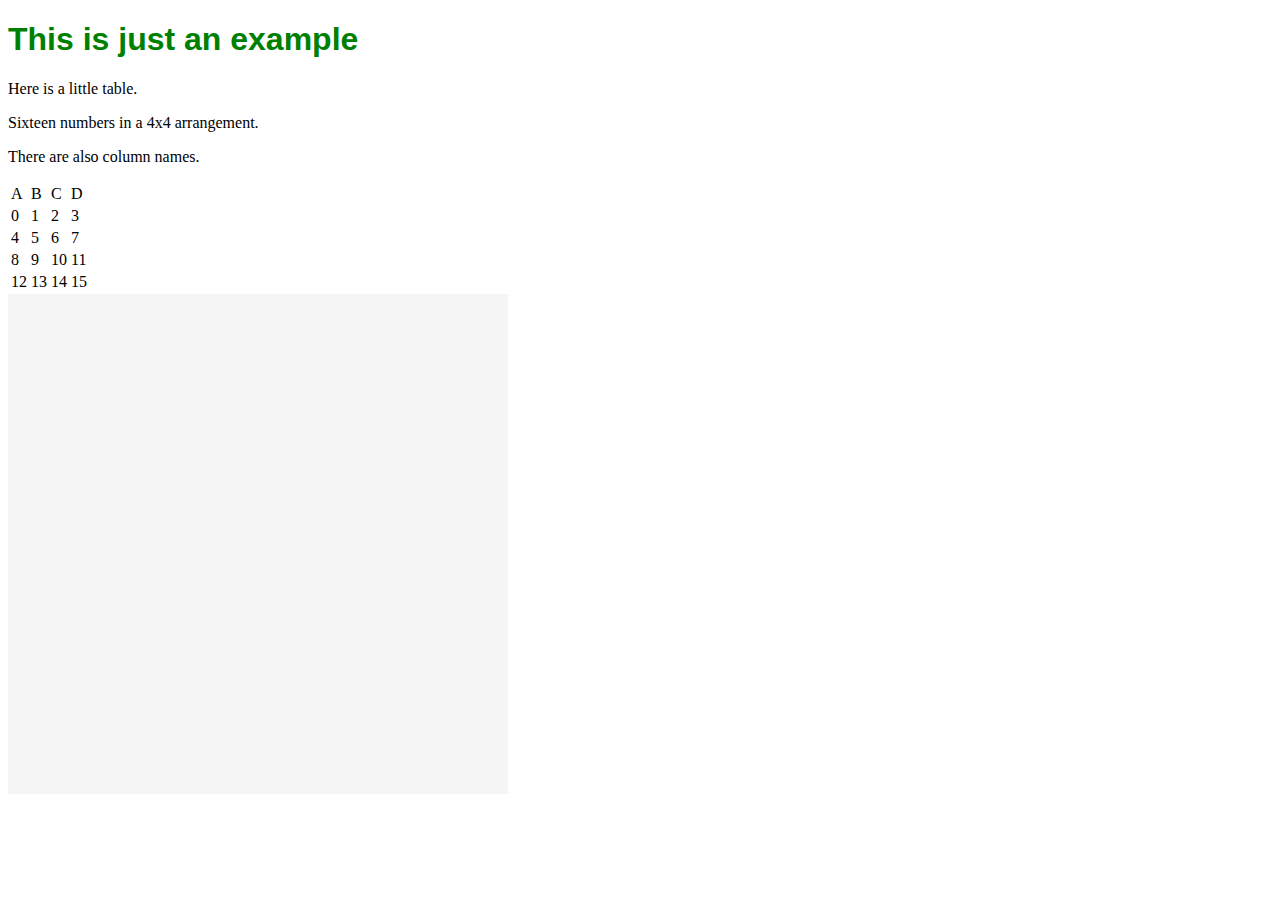
<file: 5Viz/D3/example/index.html>
<!DOCTYPE html>
<html>

<head>
    <link rel="stylesheet" type="text/css" href="css/myStyle.css">
    <script src="https://d3js.org/d3.v6.min.js"></script>
</head>


<body>
    <div>
        <h1>This is just an example</h1>
        <p>Here is a little table.</p>
        <p id='pepe'>Sixteen numbers in a 4x4 arrangement.</p>
        <p>There are also column names.</p>
    </div>

    <table>
        <thead>
            <tr>
                <td>A</td>
                <td>B</td>
                <td>C</td>
                <td>D</td>
            </tr>
        </thead>
        <tbody>
            <tr>
                <td>0</td>
                <td>1</td>
                <td>2</td>
                <td>3</td>
            </tr>
            <tr>
                <td>4</td>
                <td>5</td>
                <td>6</td>
                <td>7</td>
            </tr>
            <tr>
                <td>8</td>
                <td>9</td>
                <td>10</td>
                <td>11</td>
            </tr>
            <tr>
                <td>12</td>
                <td>13</td>
                <td>14</td>
                <td>15</td>
            </tr>
        </tbody>
    </table>

    <svg width="500px" height="500px" style="background:whiteSmoke;">
        <!-- <circle cx="50" cy="50" r="30"> -->
    </svg>
    <script src="js/myScript.js"></script>
    <!-- <script>
        d3.select('h1').text('My Document');
        d3.select('body')
          .append('a')
          .attr('target', '_blank')
          .attr('href', 'http://www.w3schools.com')
          .text('docs');
        d3.select('body')
          .append('h1')
          .text('trying more stuff');
        d3.selectAll('tr')
          .append('td')
          .text('0');
        d3.select('tbody')
          .selectAll('tr')
          .select('td')
          .text('9');
    </script> -->
</body>

</html>
</file>
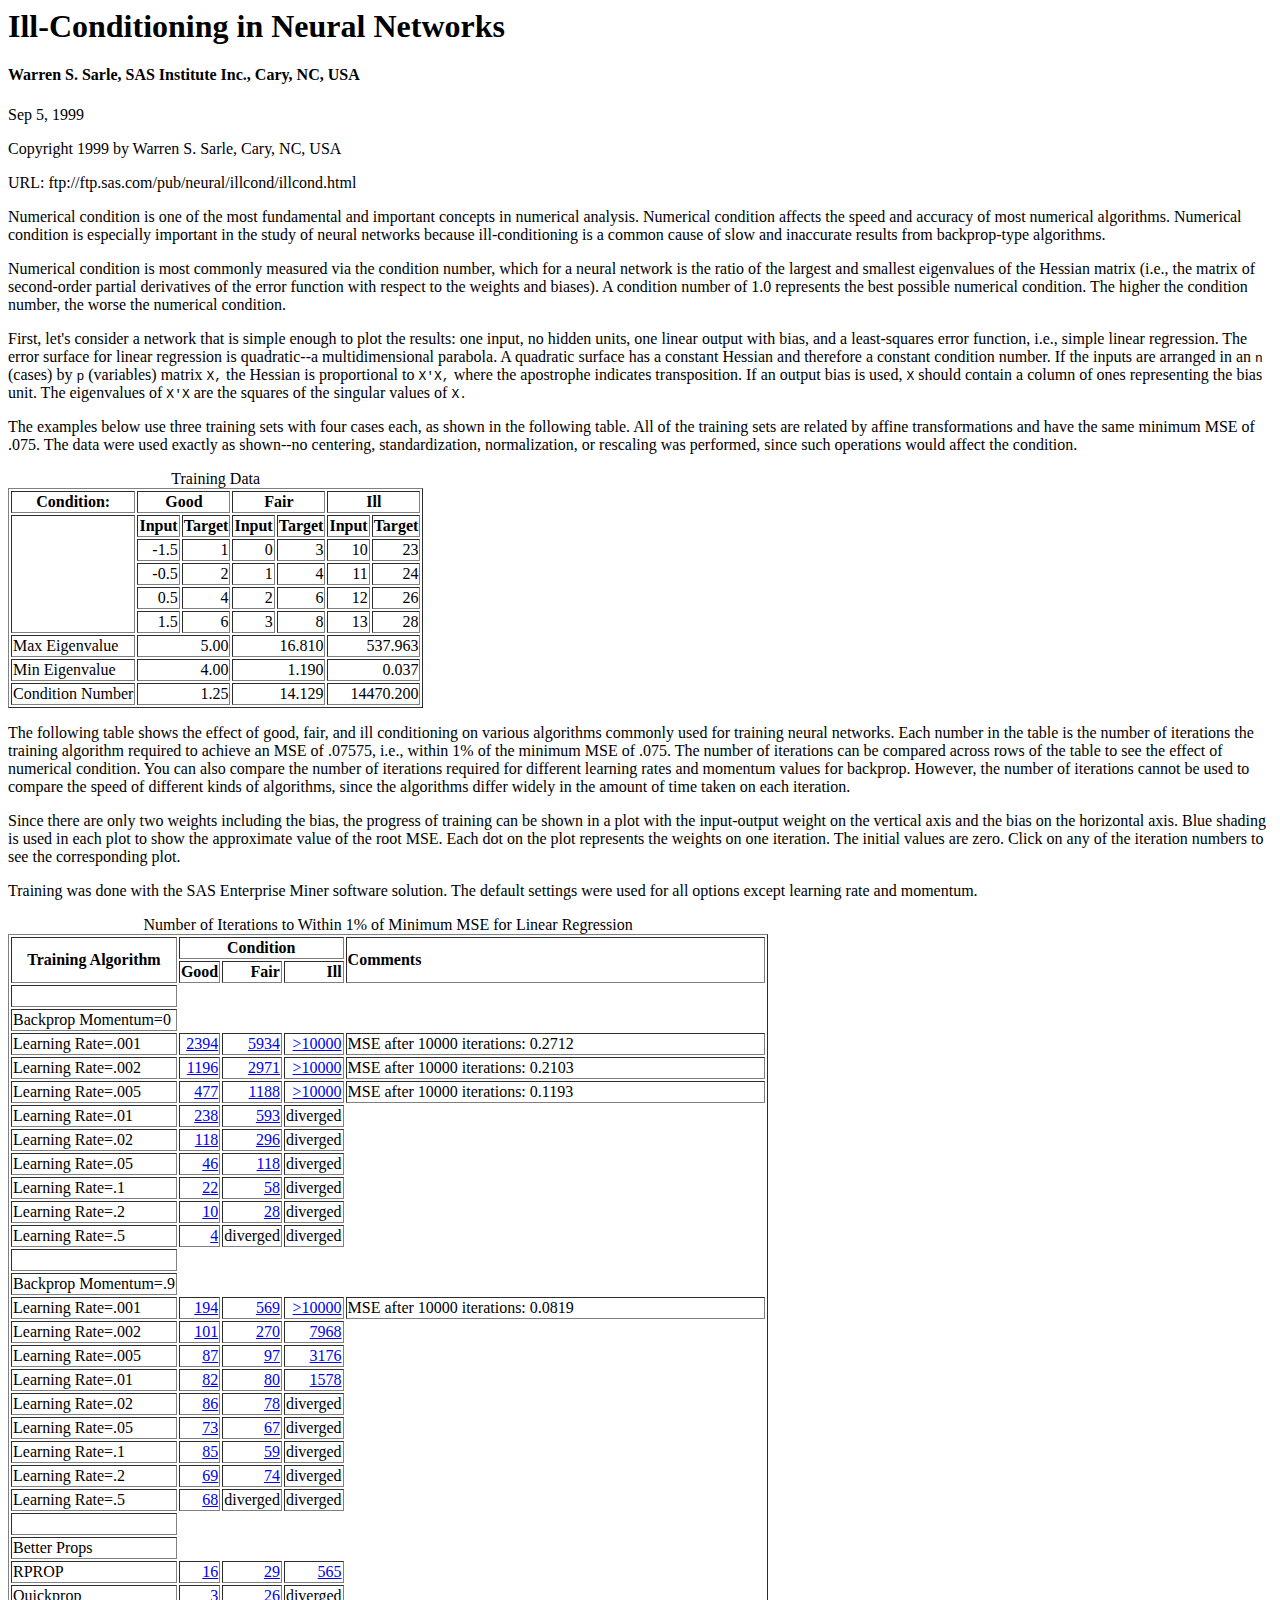
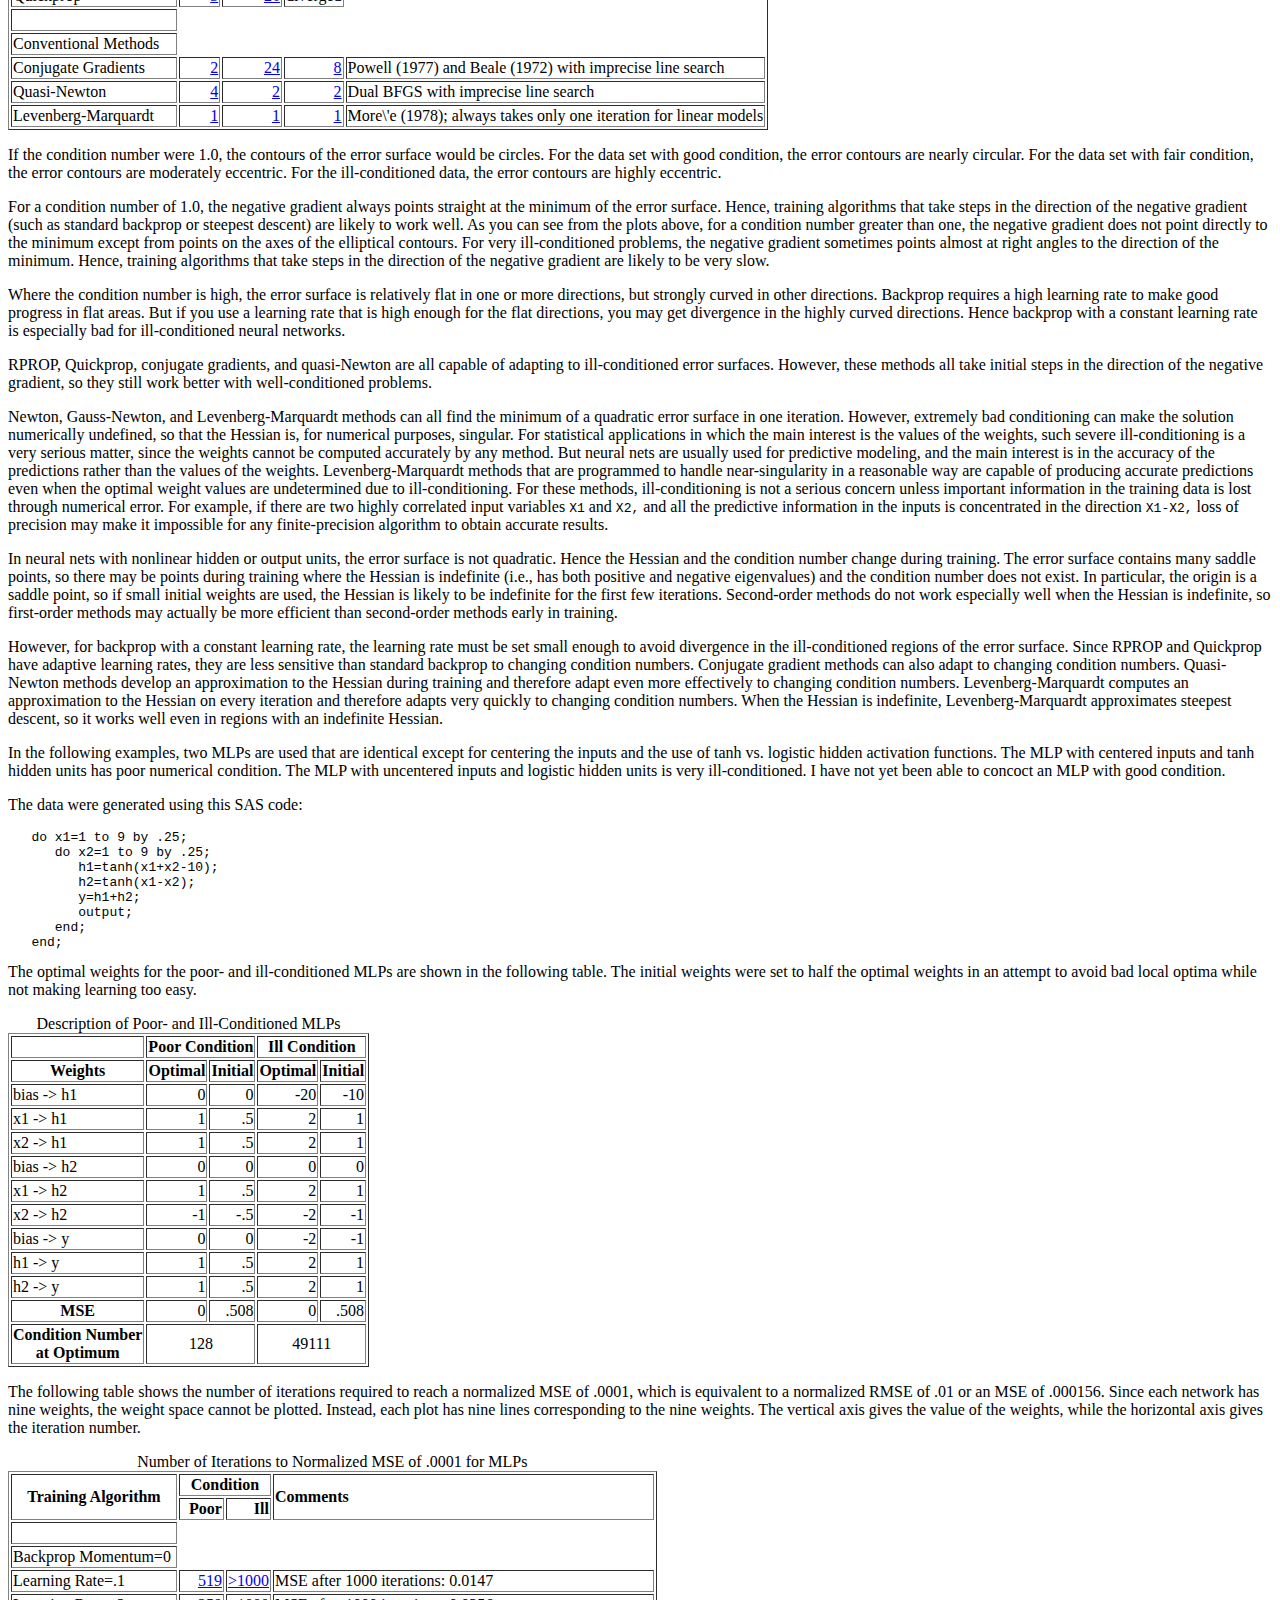
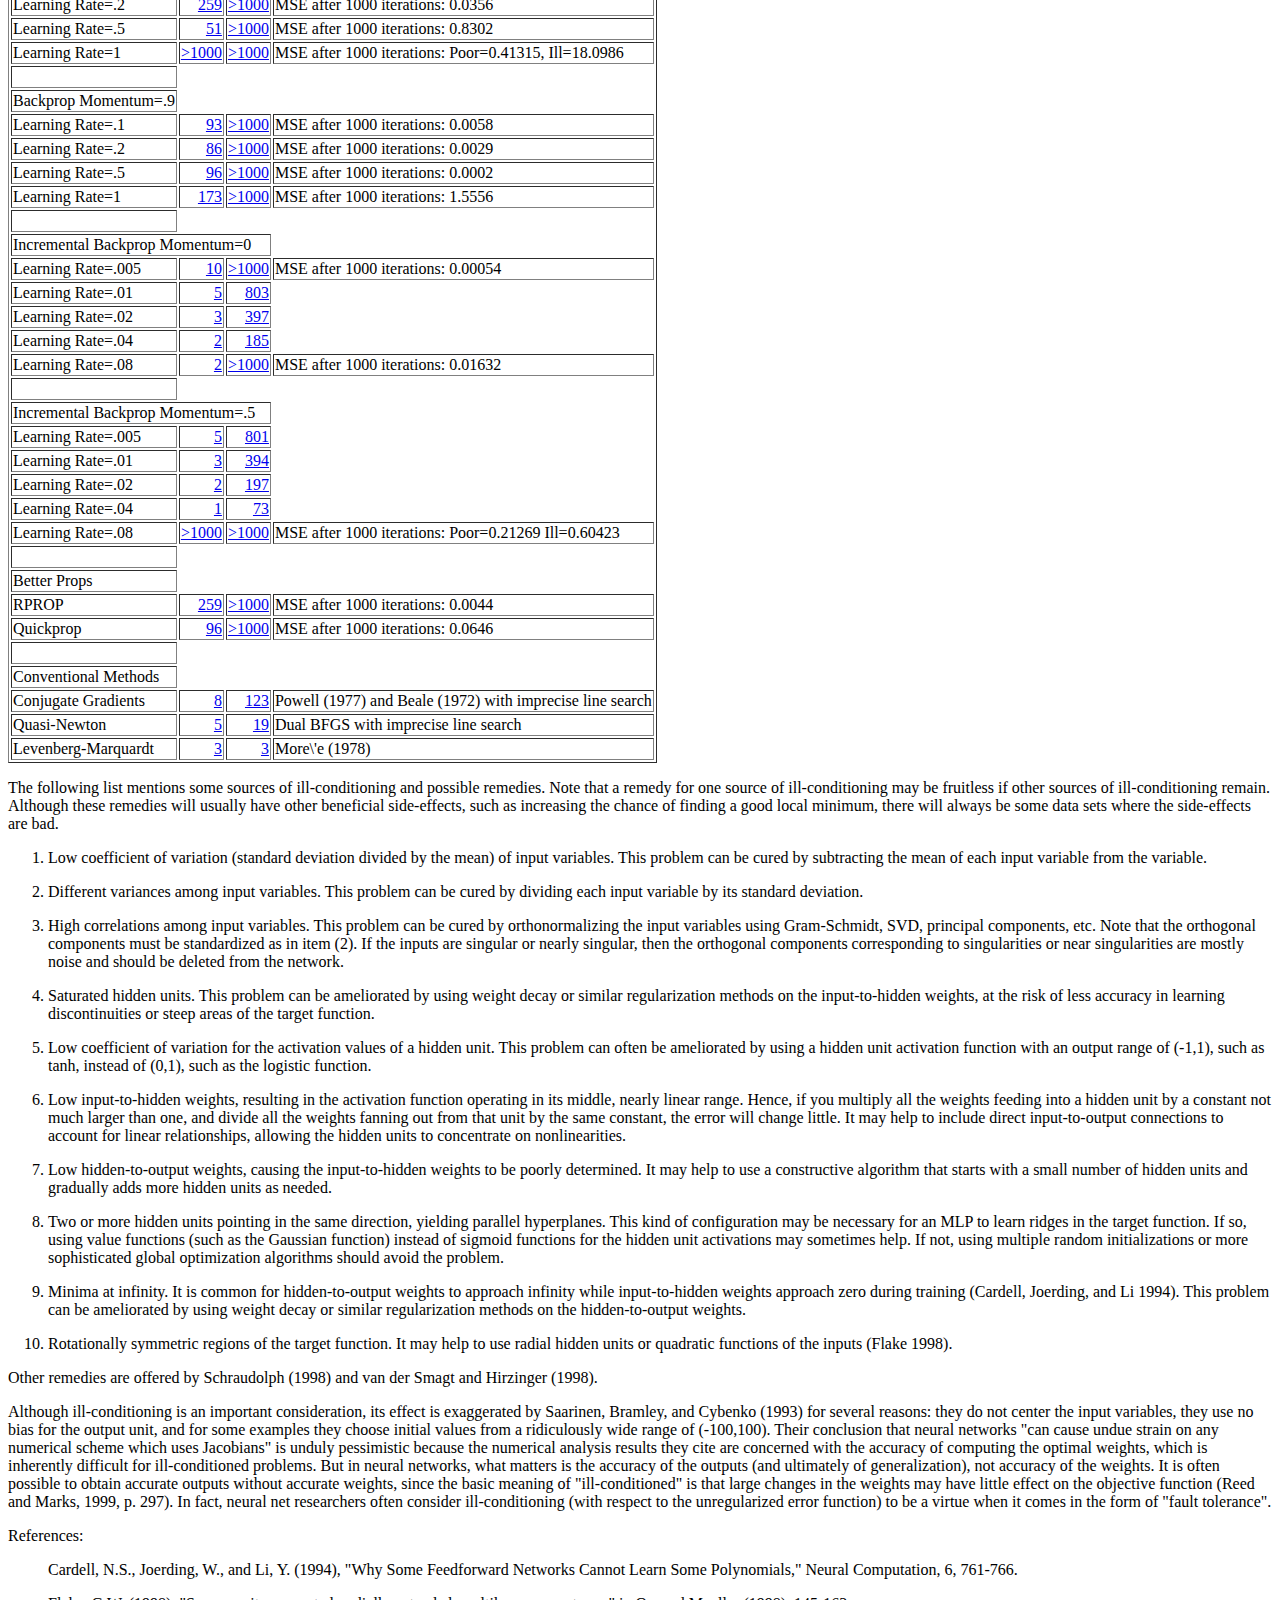
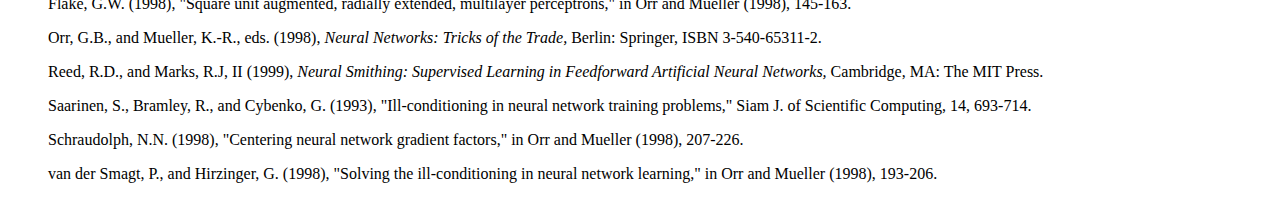
<file: 17Debugging/debugging-dl-models/assets/illcond.html>
<html>
<head>
<title>Ill-Conditioning in Neural Networks</title>
</head>
<body>
<h1>Ill-Conditioning in Neural Networks</h1>
<h4>Warren S. Sarle, SAS Institute Inc., Cary, NC, USA</h4>
Sep 5, 1999<p>
Copyright 1999 by Warren S. Sarle, Cary, NC, USA<p>
URL: ftp://ftp.sas.com/pub/neural/illcond/illcond.html<p>

Numerical condition is one of the most fundamental and important
concepts in numerical analysis. Numerical condition affects the
speed and accuracy of most numerical algorithms. Numerical
condition is especially important in the study of neural networks
because ill-conditioning is a common cause of slow and inaccurate
results from backprop-type algorithms. <p>

Numerical condition is most commonly measured via the condition number,
which for a neural network is the ratio of the largest and smallest
eigenvalues of the Hessian matrix (i.e., the matrix of second-order
partial derivatives of the error function with respect to the weights
and biases). A condition number of 1.0 represents the best possible
numerical condition. The higher the condition number, the worse the
numerical condition. <p>

First, let's consider a network that is simple enough to plot the
results: one input, no hidden units, one linear output with bias, and a
least-squares error function, i.e., simple linear regression.  The error
surface for linear regression is quadratic--a multidimensional parabola.
A quadratic surface has a constant Hessian and therefore a constant
condition number. If the inputs are arranged in an <tt>n</tt> (cases) by
<tt>p</tt> (variables) matrix <tt>X,</tt> the Hessian is proportional to
<tt>X'X,</tt> where the apostrophe indicates transposition. If an output
bias is used, <tt>X</tt> should contain a column of ones representing
the bias unit.  The eigenvalues of <tt>X'X</tt> are the squares of the
singular values of <tt>X.</tt> <p>

The examples below use three training sets with four cases each,
as shown in the following table.
All of the training sets are related by affine transformations
and have the same minimum MSE of .075. The data were used exactly
as shown--no centering, standardization, normalization, or rescaling
was performed, since such operations would affect the condition.<p>

<table border>
<caption align=top>Training Data</caption>
<tr> <th>Condition:</th> <th colspan=2>Good</th> <th colspan=2>Fair</th>  <th colspan=2>Ill</th> </tr>
<tr> <th rowspan=5></th> <th align=right>Input</th> <th align=right>Target</th> <th align=right>Input</th> <th align=right>Target</th> <th align=right>Input</th> <th align=right>Target</th> </tr>
<tr> <td align=right>-1.5</td> <td align=right>1</td>     <td align=right>0</td> <td align=right>3</td>     <td align=right>10</td> <td align=right>23</td> </tr>
<tr> <td align=right>-0.5</td> <td align=right>2</td>     <td align=right>1</td> <td align=right>4</td>     <td align=right>11</td> <td align=right>24</td> </tr>
<tr> <td align=right> 0.5</td> <td align=right>4</td>     <td align=right>2</td> <td align=right>6</td>     <td align=right>12</td> <td align=right>26</td> </tr>
<tr> <td align=right> 1.5</td> <td align=right>6</td>     <td align=right>3</td> <td align=right>8</td>     <td align=right>13</td> <td align=right>28</td> </tr>
<tr> <td>Max Eigenvalue</td>   <td colspan=2 align=right>5.00</td> <td colspan=2 align=right>16.810</td> <td colspan=2 align=right>  537.963</td> </tr>
<tr> <td>Min Eigenvalue</td>   <td colspan=2 align=right>4.00</td> <td colspan=2 align=right> 1.190</td> <td colspan=2 align=right>    0.037</td> </tr>
<tr> <td>Condition Number</td> <td colspan=2 align=right>1.25</td> <td colspan=2 align=right>14.129</td> <td colspan=2 align=right>14470.200</td> </tr>

</table>
<p>

The following table shows the effect of good, fair, and ill
conditioning on various algorithms commonly used for training neural
networks.  Each number in the table is the number of iterations the
training algorithm required to achieve an MSE of .07575, i.e., within
1% of the minimum MSE of .075. The number of iterations can be
compared across rows of the table to see the effect of numerical
condition.  You can also compare the number of iterations required for
different learning rates and momentum values for backprop.  However,
the number of iterations cannot be used to compare the speed of
different kinds of algorithms, since the algorithms differ widely in
the amount of time taken on each iteration.
<p>

Since there are only two weights including the bias, the progress of
training can be shown in a plot with the input-output weight on the
vertical axis and the bias on the horizontal axis. Blue shading is
used in each plot to show the approximate value of the root MSE.  Each
dot on the plot represents the weights on one iteration. The initial
values are zero. Click on any of the iteration numbers to see the
corresponding plot. <p>

Training was done with the SAS Enterprise Miner software solution.
The default settings were used for all options except learning rate
and momentum. <p>

<table border>
<caption align=top>Number of Iterations to Within 1% of Minimum MSE for Linear Regression</caption>
<tr> <th rowspan=2>Training Algorithm</th> <th colspan=3>Condition</th> <th rowspan=2 align=left>Comments</th> </tr>
<tr>                                 <th align=right>Good</th>                                                <th align=right>Fair</th>                                                 <th align=right>Ill</th>     </tr>
<tr> <td>&nbsp;</td> </tr>
<tr> <td>Backprop Momentum=0</td> </tr>
<tr> <td>Learning Rate=.001</td>    <td align=right><a href="cond_good_BProp_Learn=.001_Mom=1e-20.gif">2394</a></td>    <td align=right><a href="cond_fair_BProp_Learn=.001_Mom=1e-20.gif">5934</a></td>     <td align=right><a href="cond_ill_BProp_Learn=.001_Mom=1e-20.gif">&gt;10000</a></td> <td>MSE after 10000 iterations: 0.2712</td>  </tr>
<tr> <td>Learning Rate=.002</td>    <td align=right><a href="cond_good_BProp_Learn=.002_Mom=1e-20.gif">1196</a></td>    <td align=right><a href="cond_fair_BProp_Learn=.002_Mom=1e-20.gif">2971</a></td>     <td align=right><a href="cond_ill_BProp_Learn=.002_Mom=1e-20.gif">&gt;10000</a></td> <td>MSE after 10000 iterations: 0.2103 </td> </tr>
<tr> <td>Learning Rate=.005</td>    <td align=right><a href="cond_good_BProp_Learn=.005_Mom=1e-20.gif"> 477</a></td>    <td align=right><a href="cond_fair_BProp_Learn=.005_Mom=1e-20.gif">1188</a></td>     <td align=right><a href="cond_ill_BProp_Learn=.005_Mom=1e-20.gif">&gt;10000</a></td> <td>MSE after 10000 iterations: 0.1193 </td> </tr>
<tr> <td>Learning Rate=.01 </td>    <td align=right><a href="cond_good_BProp_Learn=.01_Mom=1e-20.gif">  238</a></td>    <td align=right><a href="cond_fair_BProp_Learn=.01_Mom=1e-20.gif">  593</a></td>     <td align=right>                                                  diverged     </td> </tr>
<tr> <td>Learning Rate=.02 </td>    <td align=right><a href="cond_good_BProp_Learn=.02_Mom=1e-20.gif">  118</a></td>    <td align=right><a href="cond_fair_BProp_Learn=.02_Mom=1e-20.gif">  296</a></td>     <td align=right>                                                  diverged     </td> </tr>
<tr> <td>Learning Rate=.05 </td>    <td align=right><a href="cond_good_BProp_Learn=.05_Mom=1e-20.gif">   46</a></td>    <td align=right><a href="cond_fair_BProp_Learn=.05_Mom=1e-20.gif">  118</a></td>     <td align=right>                                                  diverged     </td> </tr>
<tr> <td>Learning Rate=.1  </td>    <td align=right><a href="cond_good_BProp_Learn=.1_Mom=1e-20.gif">    22</a></td>    <td align=right><a href="cond_fair_BProp_Learn=.1_Mom=1e-20.gif">    58</a></td>     <td align=right>                                                  diverged     </td> </tr>
<tr> <td>Learning Rate=.2  </td>    <td align=right><a href="cond_good_BProp_Learn=.2_Mom=1e-20.gif">    10</a></td>    <td align=right><a href="cond_fair_BProp_Learn=.2_Mom=1e-20.gif">    28</a></td>     <td align=right>                                                  diverged     </td> </tr>
<tr> <td>Learning Rate=.5  </td>    <td align=right><a href="cond_good_BProp_Learn=.5_Mom=1e-20.gif">     4</a></td>    <td align=right>                                               diverged    </td>     <td align=right>                                                  diverged     </td> </tr>
<tr> <td>&nbsp;</td> </tr>
<tr> <td>Backprop Momentum=.9</td> </tr>
<tr> <td>Learning Rate=.001</td>    <td align=right><a href="cond_good_BProp_Learn=.001.gif">194</a></td>    <td align=right><a href="cond_fair_BProp_Learn=.001.gif">569</a></td>     <td align=right><a href="cond_ill_BProp_Learn=.001.gif">&gt;10000</a></td> <td>MSE after 10000 iterations: 0.0819 </td> </tr>
<tr> <td>Learning Rate=.002</td>    <td align=right><a href="cond_good_BProp_Learn=.002.gif">101</a></td>    <td align=right><a href="cond_fair_BProp_Learn=.002.gif">270</a></td>     <td align=right><a href="cond_ill_BProp_Learn=.002.gif">     7968</a></td> </tr>
<tr> <td>Learning Rate=.005</td>    <td align=right><a href="cond_good_BProp_Learn=.005.gif"> 87</a></td>    <td align=right><a href="cond_fair_BProp_Learn=.005.gif"> 97</a></td>     <td align=right><a href="cond_ill_BProp_Learn=.005.gif">     3176</a></td> </tr>
<tr> <td>Learning Rate=.01 </td>    <td align=right><a href="cond_good_BProp_Learn=.01.gif">  82</a></td>    <td align=right><a href="cond_fair_BProp_Learn=.01.gif">  80</a></td>     <td align=right><a href="cond_ill_BProp_Learn=.01.gif">      1578</a></td> </tr>
<tr> <td>Learning Rate=.02 </td>    <td align=right><a href="cond_good_BProp_Learn=.02.gif">  86</a></td>    <td align=right><a href="cond_fair_BProp_Learn=.02.gif">  78</a></td>     <td align=right>                                         diverged    </td>  </tr>
<tr> <td>Learning Rate=.05 </td>    <td align=right><a href="cond_good_BProp_Learn=.05.gif">  73</a></td>    <td align=right><a href="cond_fair_BProp_Learn=.05.gif">  67</a></td>     <td align=right>                                         diverged    </td>  </tr>
<tr> <td>Learning Rate=.1  </td>    <td align=right><a href="cond_good_BProp_Learn=.1.gif">   85</a></td>    <td align=right><a href="cond_fair_BProp_Learn=.1.gif">   59</a></td>     <td align=right>                                         diverged    </td>  </tr>
<tr> <td>Learning Rate=.2  </td>    <td align=right><a href="cond_good_BProp_Learn=.2.gif">   69</a></td>    <td align=right><a href="cond_fair_BProp_Learn=.2.gif">   74</a></td>     <td align=right>                                         diverged    </td>  </tr>
<tr> <td>Learning Rate=.5  </td>    <td align=right><a href="cond_good_BProp_Learn=.5.gif">   68</a></td>    <td align=right>                                    diverged    </td>     <td align=right>                                         diverged    </td>  </tr>
<tr> <td>&nbsp;</td> </tr>
<tr> <td>Better Props</td> </tr>
<tr> <td>RPROP              </td>    <td align=right><a href="cond_good_RProp.gif">            16</a></td>    <td align=right><a href="cond_fair_RProp.gif">            29</a></td>     <td align=right><a href="cond_ill_RProp.gif">                 565</a></td>  </tr>
<tr> <td>Quickprop          </td>    <td align=right><a href="cond_good_QProp.gif">             3</a></td>    <td align=right><a href="cond_fair_QProp.gif">            26</a></td>     <td align=right>                                         diverged    </td>  </tr>
<tr> <td>&nbsp;</td> </tr>
<tr> <td>Conventional Methods</td> </tr>
<tr> <td>Conjugate Gradients</td>    <td align=right><a href="cond_good_ConGra.gif">            2</a></td>    <td align=right><a href="cond_fair_ConGra.gif">           24</a></td>     <td align=right><a href="cond_ill_ConGra.gif">                  8</a></td>  <td>Powell (1977) and Beale (1972) with imprecise line search</td></tr>
<tr> <td>Quasi-Newton       </td>    <td align=right><a href="cond_good_QuaNew.gif">            4</a></td>    <td align=right><a href="cond_fair_QuaNew.gif">            2</a></td>     <td align=right><a href="cond_ill_QuaNew.gif">                  2</a></td>  <td>Dual BFGS with imprecise line search</td></tr>
<tr> <td>Levenberg-Marquardt</td>    <td align=right><a href="cond_good_LevMar.gif">            1</a></td>    <td align=right><a href="cond_fair_LevMar.gif">            1</a></td>     <td align=right><a href="cond_ill_LevMar.gif">                  1</a></td>  <td>More\'e (1978); always takes only one iteration for linear models</td></tr>

</table>
<p>

If the condition number were 1.0, the contours of the error surface
would be circles. For the data set with good condition, the error
contours are nearly circular. For the data set with fair condition, the
error contours are moderately eccentric. For the ill-conditioned data,
the error contours are highly eccentric. <p>

For a condition number of 1.0, the negative gradient always points straight
at the minimum of the error surface. Hence, training algorithms that take
steps in the direction of the negative gradient (such as standard backprop
or steepest descent) are likely to work well. As you can see from the plots
above, for a condition number greater than one, the negative gradient does
not point directly to the minimum except from points on the axes of the
elliptical contours.  For very ill-conditioned problems, the negative
gradient sometimes points almost at right angles to the direction of the
minimum.  Hence, training algorithms that take steps in the direction of
the negative gradient are likely to be very slow. <p>

Where the condition number is high, the error surface is relatively flat
in one or more directions, but strongly curved in other directions.
Backprop requires a high learning rate to make good progress in flat
areas. But if you use a learning rate that is high enough for the flat
directions, you may get divergence in the highly curved directions.
Hence backprop with a constant learning rate is especially bad for
ill-conditioned neural networks.<p>

RPROP, Quickprop, conjugate gradients, and quasi-Newton are all capable
of adapting to ill-conditioned error surfaces. However, these methods all
take initial steps in the direction of the negative gradient, so they
still work better with well-conditioned problems. <p>

Newton, Gauss-Newton, and Levenberg-Marquardt methods can all find the
minimum of a quadratic error surface in one iteration. However, extremely
bad conditioning can make the solution numerically undefined, so that the
Hessian is, for numerical purposes, singular. For statistical applications
in which the main interest is the values of the weights, such severe
ill-conditioning is a very serious matter, since the weights cannot be
computed accurately by any method. But neural nets are usually used for
predictive modeling, and the main interest is in the accuracy of the
predictions rather than the values of the weights. Levenberg-Marquardt
methods that are programmed to handle near-singularity in a reasonable way
are capable of producing accurate predictions even when the optimal weight
values are undetermined due to ill-conditioning.  For these methods,
ill-conditioning is not a serious concern unless important information in
the training data is lost through numerical error. For example, if there
are two highly correlated input variables <tt>X1</tt> and <tt>X2,</tt> and
all the predictive information in the inputs is concentrated in the
direction <tt>X1-X2,</tt> loss of precision may make it impossible for any
finite-precision algorithm to obtain accurate results.  <p>

In neural nets with nonlinear hidden or output units, the error surface
is not quadratic. Hence the Hessian and the condition number change
during training. The error surface contains many saddle points, so there
may be points during training where the Hessian is indefinite (i.e., has
both positive and negative eigenvalues) and the condition number does not
exist.  In particular, the origin is a saddle point, so if small initial
weights are used, the Hessian is likely to be indefinite for the first
few iterations. Second-order methods do not work especially well when
the Hessian is indefinite, so first-order methods may actually be more
efficient than second-order methods early in training. <p>

However, for backprop with a constant learning rate, the learning rate
must be set small enough to avoid divergence in the ill-conditioned
regions of the error surface. Since RPROP and Quickprop have adaptive
learning rates, they are less sensitive than standard backprop to
changing condition numbers. Conjugate gradient methods can also adapt to
changing condition numbers. Quasi-Newton methods develop an
approximation to the Hessian during training and therefore adapt even
more effectively to changing condition numbers. Levenberg-Marquardt
computes an approximation to the Hessian on every iteration and
therefore adapts very quickly to changing condition numbers. 
When the Hessian is indefinite, Levenberg-Marquardt approximates
steepest descent, so it works well even in regions with an
indefinite Hessian. <p>

In the following examples, two MLPs are used that are identical except
for centering the inputs and the use of tanh vs. logistic hidden
activation functions. The MLP with centered inputs and tanh hidden
units has poor numerical condition. The MLP with uncentered inputs
and logistic hidden units is very ill-conditioned. I have not yet
been able to concoct an MLP with good condition. <p>

The data were generated using this SAS code:
<pre>
   do x1=1 to 9 by .25;
      do x2=1 to 9 by .25;
         h1=tanh(x1+x2-10);
         h2=tanh(x1-x2);
         y=h1+h2;
         output;
      end;
   end;
</pre>

The optimal weights for the poor- and ill-conditioned MLPs are
shown in the following table. The initial weights were set to
half the optimal weights in an attempt to avoid bad local
optima while not making learning too easy. <p>

<table border>
<caption align=top>Description of Poor- and Ill-Conditioned MLPs</caption>
<tr> <th></th> <th colspan=2>Poor Condition</th> <th colspan=2>Ill Condition</th> </tr>
<tr> <th>Weights</th>   <th>Optimal</th> <th>Initial</th>   <th>Optimal</th> <th>Initial</th> </tr>
<tr> <td>bias -> h1</td> <td align=right> 0</td> <td align=right>  0</td>  <td align=right>-20</td> <td align=right>-10</td> </tr>
<tr> <td>x1 -> h1  </td> <td align=right> 1</td> <td align=right> .5</td>  <td align=right>  2</td> <td align=right>  1</td> </tr>
<tr> <td>x2 -> h1  </td> <td align=right> 1</td> <td align=right> .5</td>  <td align=right>  2</td> <td align=right>  1</td> </tr>
<tr> <td>bias -> h2</td> <td align=right> 0</td> <td align=right>  0</td>  <td align=right>  0</td> <td align=right>  0</td> </tr>
<tr> <td>x1 -> h2  </td> <td align=right> 1</td> <td align=right> .5</td>  <td align=right>  2</td> <td align=right>  1</td> </tr>
<tr> <td>x2 -> h2  </td> <td align=right>-1</td> <td align=right>-.5</td>  <td align=right> -2</td> <td align=right> -1</td> </tr>
<tr> <td>bias -> y </td> <td align=right> 0</td> <td align=right>  0</td>  <td align=right> -2</td> <td align=right> -1</td> </tr>
<tr> <td>h1 -> y   </td> <td align=right> 1</td> <td align=right> .5</td>  <td align=right>  2</td> <td align=right>  1</td> </tr>
<tr> <td>h2 -> y   </td> <td align=right> 1</td> <td align=right> .5</td>  <td align=right>  2</td> <td align=right>  1</td> </tr>
<tr> <th>MSE</th>        <td align=right> 0</td> <td align=right> .508</td>  <td align=right>  0</td> <td align=right>  .508</td> </tr>
<tr> <th>Condition Number<br>at Optimum</th> <td align=center colspan=2>128</td> <td align=center colspan=2>49111</td> </tr>
</table>
<p>

The following table shows the number of iterations required to reach a
normalized MSE of .0001, which is equivalent to a normalized RMSE of .01
or an MSE of .000156.  Since each network has nine weights, the weight
space cannot be plotted.  Instead, each plot has nine lines
corresponding to the nine weights.  The vertical axis gives the value of
the weights, while the horizontal axis gives the iteration number. <p>

<table border>
<caption align=top>Number of Iterations to Normalized MSE of .0001 for MLPs</caption>
<tr> <th rowspan=2>Training Algorithm</th> <th colspan=2>Condition</th> <th rowspan=2 align=left>Comments</th> </tr>
<tr>                                 <th align=right>Poor</th>                                                <th align=right>Ill</th>                                                   </tr>
<tr> <td>&nbsp;</td> </tr>
<tr> <td>Backprop Momentum=0</td> </tr>
<tr> <td>Learning Rate=.1  </td>    <td align=right><a href="nn_Poor_bprop01z.gif">     519</a></td>    <td align=right><a href="nn_Ill_bprop01z.gif">&gt;1000</a></td> <td>MSE after 1000 iterations:  0.0147</td>     </tr>
<tr> <td>Learning Rate=.2  </td>    <td align=right><a href="nn_Poor_bprop02z.gif">     259</a></td>    <td align=right><a href="nn_Ill_bprop02z.gif">&gt;1000</a></td> <td>MSE after 1000 iterations:  0.0356</td>      </tr>
<tr> <td>Learning Rate=.5  </td>    <td align=right><a href="nn_Poor_bprop05z.gif">      51</a></td>    <td align=right><a href="nn_Ill_bprop05z.gif">&gt;1000</a></td> <td>MSE after 1000 iterations:  0.8302</td>      </tr>
<tr> <td>Learning Rate=1   </td>    <td align=right><a href="nn_Poor_bprop10z.gif">&gt;1000</a></td>    <td align=right><a href="nn_Ill_bprop10z.gif">&gt;1000</a></td> <td>MSE after 1000 iterations: Poor=0.41315, Ill=18.0986</td>      </tr>
<tr> <td>&nbsp;</td> </tr>
<tr> <td>Backprop Momentum=.9</td> </tr>
<tr> <td>Learning Rate=.1  </td>    <td align=right><a href="nn_Poor_bprop01.gif">       93</a></td>    <td align=right><a href="nn_Ill_bprop01.gif">&gt;1000</a></td> <td>MSE after 1000 iterations: 0.0058</td>      </tr>
<tr> <td>Learning Rate=.2  </td>    <td align=right><a href="nn_Poor_bprop02.gif">       86</a></td>    <td align=right><a href="nn_Ill_bprop02.gif">&gt;1000</a></td> <td>MSE after 1000 iterations: 0.0029</td>      </tr>
<tr> <td>Learning Rate=.5  </td>    <td align=right><a href="nn_Poor_bprop05.gif">       96</a></td>    <td align=right><a href="nn_Ill_bprop05.gif">&gt;1000</a></td> <td>MSE after 1000 iterations: 0.0002</td>      </tr>
<tr> <td>Learning Rate=1   </td>    <td align=right><a href="nn_Poor_bprop10.gif">      173</a></td>    <td align=right><a href="nn_Ill_bprop10.gif">&gt;1000</a></td> <td>MSE after 1000 iterations: 1.5556</td>      </tr>

<tr> <td>&nbsp;</td> </tr>
<tr> <td colspan=3>Incremental Backprop Momentum=0</td> </tr>
<tr> <td>Learning Rate=.005 </td>    <td align=right><a href="nn_Poor_iprop00z.gif">     10</a></td>    <td align=right><a href="nn_Ill_iprop00z.gif">&gt;1000</a></td> <td>MSE after 1000 iterations: 0.00054</td>     </tr>
<tr> <td>Learning Rate=.01  </td>    <td align=right><a href="nn_Poor_iprop01z.gif">      5</a></td>    <td align=right><a href="nn_Ill_iprop01z.gif">     803</a></td>                                                 </tr>
<tr> <td>Learning Rate=.02  </td>    <td align=right><a href="nn_Poor_iprop02z.gif">      3</a></td>    <td align=right><a href="nn_Ill_iprop02z.gif">     397</a></td>                                                 </tr>
<tr> <td>Learning Rate=.04  </td>    <td align=right><a href="nn_Poor_iprop04z.gif">      2</a></td>    <td align=right><a href="nn_Ill_iprop04z.gif">     185</a></td>                                                 </tr>
<tr> <td>Learning Rate=.08  </td>    <td align=right><a href="nn_Poor_iprop08z.gif">      2</a></td>    <td align=right><a href="nn_Ill_iprop08z.gif">&gt;1000</a></td> <td>MSE after 1000 iterations: 0.01632</td>     </tr>
<tr> <td>&nbsp;</td> </tr>
<tr> <td colspan=3>Incremental Backprop Momentum=.5</td> </tr>
<tr> <td>Learning Rate=.005 </td>    <td align=right><a href="nn_Poor_iprop00.gif">       5</a></td>    <td align=right><a href="nn_Ill_iprop00.gif">     801</a></td>                                                  </tr>
<tr> <td>Learning Rate=.01  </td>    <td align=right><a href="nn_Poor_iprop01.gif">       3</a></td>    <td align=right><a href="nn_Ill_iprop01.gif">     394</a></td>                                                  </tr>
<tr> <td>Learning Rate=.02  </td>    <td align=right><a href="nn_Poor_iprop02.gif">       2</a></td>    <td align=right><a href="nn_Ill_iprop02.gif">     197</a></td>                                                  </tr>
<tr> <td>Learning Rate=.04  </td>    <td align=right><a href="nn_Poor_iprop04.gif">       1</a></td>    <td align=right><a href="nn_Ill_iprop04.gif">      73</a></td>                                                  </tr>
<tr> <td>Learning Rate=.08  </td>    <td align=right><a href="nn_Poor_iprop08.gif">&gt;1000</a></td>    <td align=right><a href="nn_Ill_iprop08.gif">&gt;1000</a></td> <td>MSE after 1000 iterations: Poor=0.21269 Ill=0.60423</td>      </tr>

<tr> <td>&nbsp;</td> </tr>
<tr> <td>Better Props</td> </tr>
<tr> <td>RPROP              </td>    <td align=right><a href="nn_Poor_rprop.gif">       259</a></td>    <td align=right><a href="nn_Ill_rprop.gif">&gt;1000</a></td>     <td>MSE after 1000 iterations: 0.0044</td>  </tr>
<tr> <td>Quickprop          </td>    <td align=right><a href="nn_Poor_qprop.gif">        96</a></td>    <td align=right><a href="nn_Ill_qprop.gif">&gt;1000</a></td>     <td>MSE after 1000 iterations: 0.0646</td>  </tr>
<tr> <td>&nbsp;</td> </tr>
<tr> <td>Conventional Methods</td> </tr>
<tr> <td>Conjugate Gradients</td>    <td align=right><a href="nn_Poor_congra.gif">        8</a></td>    <td align=right><a href="nn_Ill_congra.gif">     123</a></td>      <td>Powell (1977) and Beale (1972) with imprecise line search</td></tr>
<tr> <td>Quasi-Newton       </td>    <td align=right><a href="nn_Poor_quanew.gif">        5</a></td>    <td align=right><a href="nn_Ill_quanew.gif">      19</a></td>      <td>Dual BFGS with imprecise line search</td></tr>
<tr> <td>Levenberg-Marquardt</td>    <td align=right><a href="nn_Poor_levmar.gif">        3</a></td>    <td align=right><a href="nn_Ill_levmar.gif">       3</a></td>      <td>More\'e (1978)</td></tr>

</table>
<p>

The following list mentions some sources of ill-conditioning
and possible remedies. Note that a remedy for one source of
ill-conditioning may be fruitless if other sources of
ill-conditioning remain. Although these remedies will usually
have other beneficial side-effects, such as increasing the
chance of finding a good local minimum, there will always
be some data sets where the side-effects are bad.

<ol>

<li> Low coefficient of variation (standard deviation divided by the mean)
     of input variables.
     This problem can be cured by subtracting the mean of each input variable
     from the variable.
<p>
<li> Different variances among input variables.
     This problem can be cured by dividing each input variable
     by its standard deviation.
<p>
<li> High correlations among input variables.
     This problem can be cured by orthonormalizing the input
     variables using Gram-Schmidt, SVD, principal components, etc.
     Note that the orthogonal components must be standardized
     as in item (2). If the inputs are singular or nearly
     singular, then the orthogonal components corresponding
     to singularities or near singularities are mostly noise
     and should be deleted from the network.
<p>
<li> Saturated hidden units.
     This problem can be ameliorated by using weight decay or similar
     regularization methods on the input-to-hidden weights,
     at the risk of less accuracy in learning
     discontinuities or steep areas of the target function.
<p>
<li> Low coefficient of variation for the activation values of
     a hidden unit.
     This problem can often be ameliorated by using a hidden
     unit activation function with an output range of (-1,1),
     such as tanh, instead of (0,1), such as the logistic
     function.
<p>
<li> Low input-to-hidden weights, resulting in the activation
     function operating in its middle, nearly linear range.
     Hence, if you multiply all the weights feeding into a
     hidden unit by a constant not much larger than one, and
     divide all the weights fanning out from that unit by the
     same constant, the error will change little.
     It may help to include direct input-to-output connections
     to account for linear relationships, allowing the hidden
     units to concentrate on nonlinearities.
<p>
<li> Low hidden-to-output weights, causing the input-to-hidden
     weights to be poorly determined.
     It may help to use a constructive algorithm that starts
     with a small number of hidden units
     and gradually adds more hidden units as needed.
<p>
<li> Two or more hidden units pointing in the same direction,
     yielding parallel hyperplanes. This kind of configuration may be
     necessary for an MLP to learn ridges in the target
     function. If so, using value functions (such as the
     Gaussian function) instead of sigmoid functions for the
     hidden unit activations may sometimes help. If not,
     using multiple random initializations or more sophisticated
     global optimization algorithms should avoid the problem.
<p>
<li> Minima at infinity. It is common for hidden-to-output
     weights to approach infinity while input-to-hidden
     weights approach zero during training 
     (Cardell, Joerding, and Li 1994). 
     This problem can be ameliorated by using weight decay or similar
     regularization methods on the hidden-to-output weights.
<p>
<li> Rotationally symmetric regions of the target function.
     It may help to use radial hidden units or quadratic functions
     of the inputs (Flake 1998).
<p>
</ol>

Other remedies are offered by Schraudolph (1998) and
van der Smagt and Hirzinger (1998). <p>

Although ill-conditioning is an important consideration, its effect is
exaggerated by Saarinen, Bramley, and Cybenko (1993) for several
reasons:  they do not center the input variables, they use no bias for
the output unit, and for some examples they choose initial values from a
ridiculously wide range of (-100,100). Their conclusion that neural
networks "can cause undue strain on any numerical scheme which uses
Jacobians" is unduly pessimistic because the numerical analysis results
they cite are concerned with the accuracy of computing the optimal
weights, which is inherently difficult for ill-conditioned problems. But
in neural networks, what matters is the accuracy of the outputs (and
ultimately of generalization), not accuracy of the weights. It is often
possible to obtain accurate outputs without accurate weights, since the
basic meaning of "ill-conditioned" is that large changes in the weights
may have little effect on the objective function (Reed and Marks, 1999,
p. 297).  In fact, neural net researchers often consider
ill-conditioning (with respect to the unregularized error function) to
be a virtue when it comes in the form of "fault tolerance".  <p>


References:
<dl>
<dt><dd><p>
   Cardell, N.S., Joerding, W., and Li, Y. (1994), "Why Some Feedforward
   Networks Cannot Learn Some Polynomials," Neural Computation, 6,
   761-766.
<dt><dd><p>
   Flake, G.W. (1998), "Square unit augmented, radially extended, multilayer
   perceptrons," in Orr and Mueller (1998), 145-163.
<dt><dd><p>
   Orr, G.B., and Mueller, K.-R., eds. (1998), <cite>Neural Networks:
   Tricks of the Trade,</cite> Berlin: Springer, ISBN 3-540-65311-2.
<dt><dd><p>
   Reed, R.D., and Marks, R.J, II (1999), <cite>Neural Smithing:
   Supervised Learning in Feedforward Artificial Neural Networks,</cite>
   Cambridge, MA: The MIT Press.
<dt><dd><p>
   Saarinen, S., Bramley, R., and Cybenko, G. (1993), "Ill-conditioning
   in neural network training problems," Siam J. of Scientific
   Computing, 14, 693-714.
<dt><dd><p>
   Schraudolph, N.N. (1998), "Centering neural network gradient factors,"
   in Orr and Mueller (1998), 207-226.
<dt><dd><p>
   van der Smagt, P., and Hirzinger, G. (1998), "Solving the ill-conditioning
   in neural network learning," in Orr and Mueller (1998), 193-206.
</dl>

            
</body>     
</html>
</file>
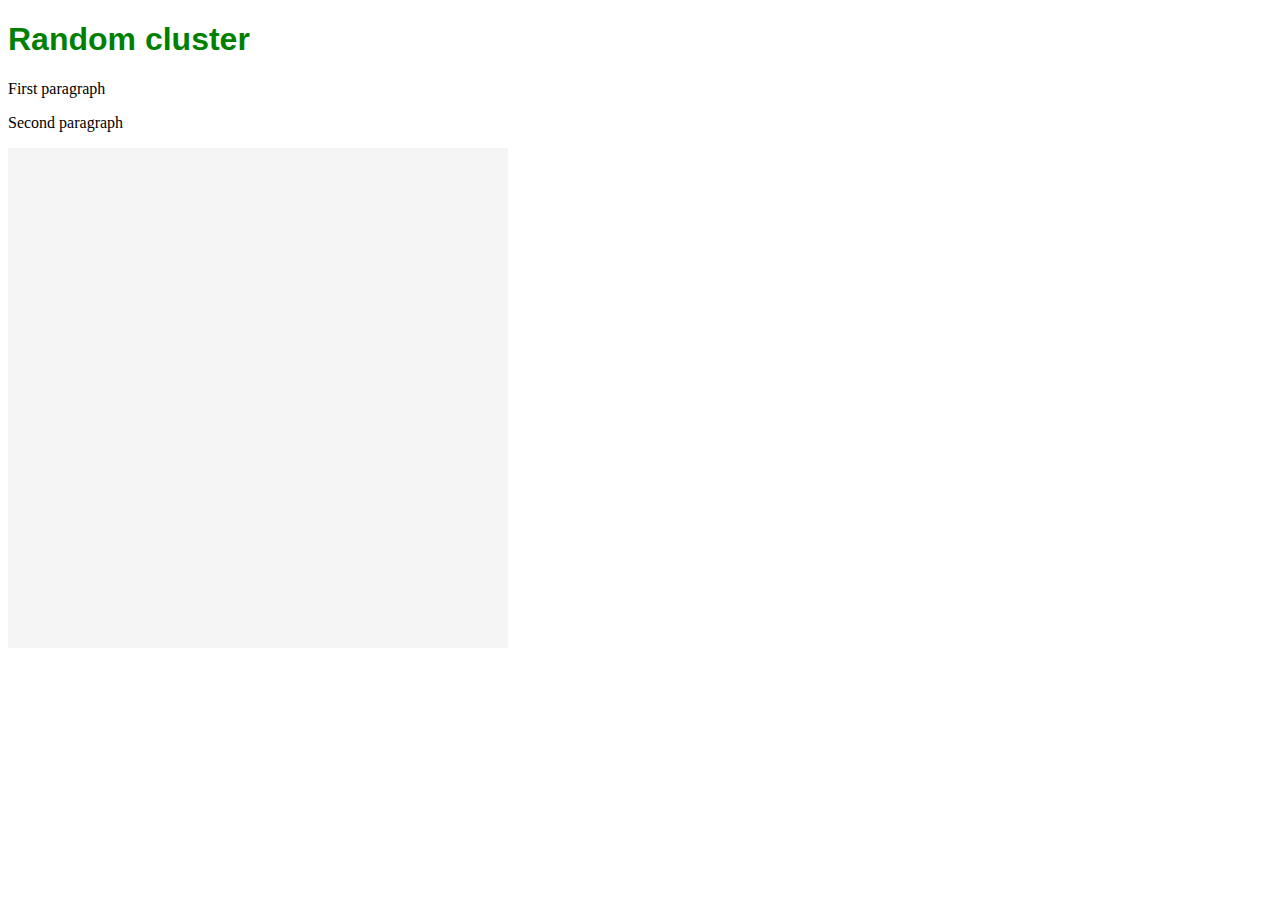
<file: 5Viz/D3/example/excercise.html>
<!DOCTYPE html>
<html>

<head>
    <link rel="stylesheet" type="text/css" href="css/myStyle.css">
    <script src="https://d3js.org/d3.v6.min.js"></script>
</head>



<body>
    <div>
        <h1>Random cluster</h1>
        <p>First paragraph</p>
        <p>Second paragraph</p>
    </div>

    <svg width="500px" height="500px" style="background:whiteSmoke;"></svg>
    <script src="js/ex_script.js"></script>

</body>

</html>
</file>
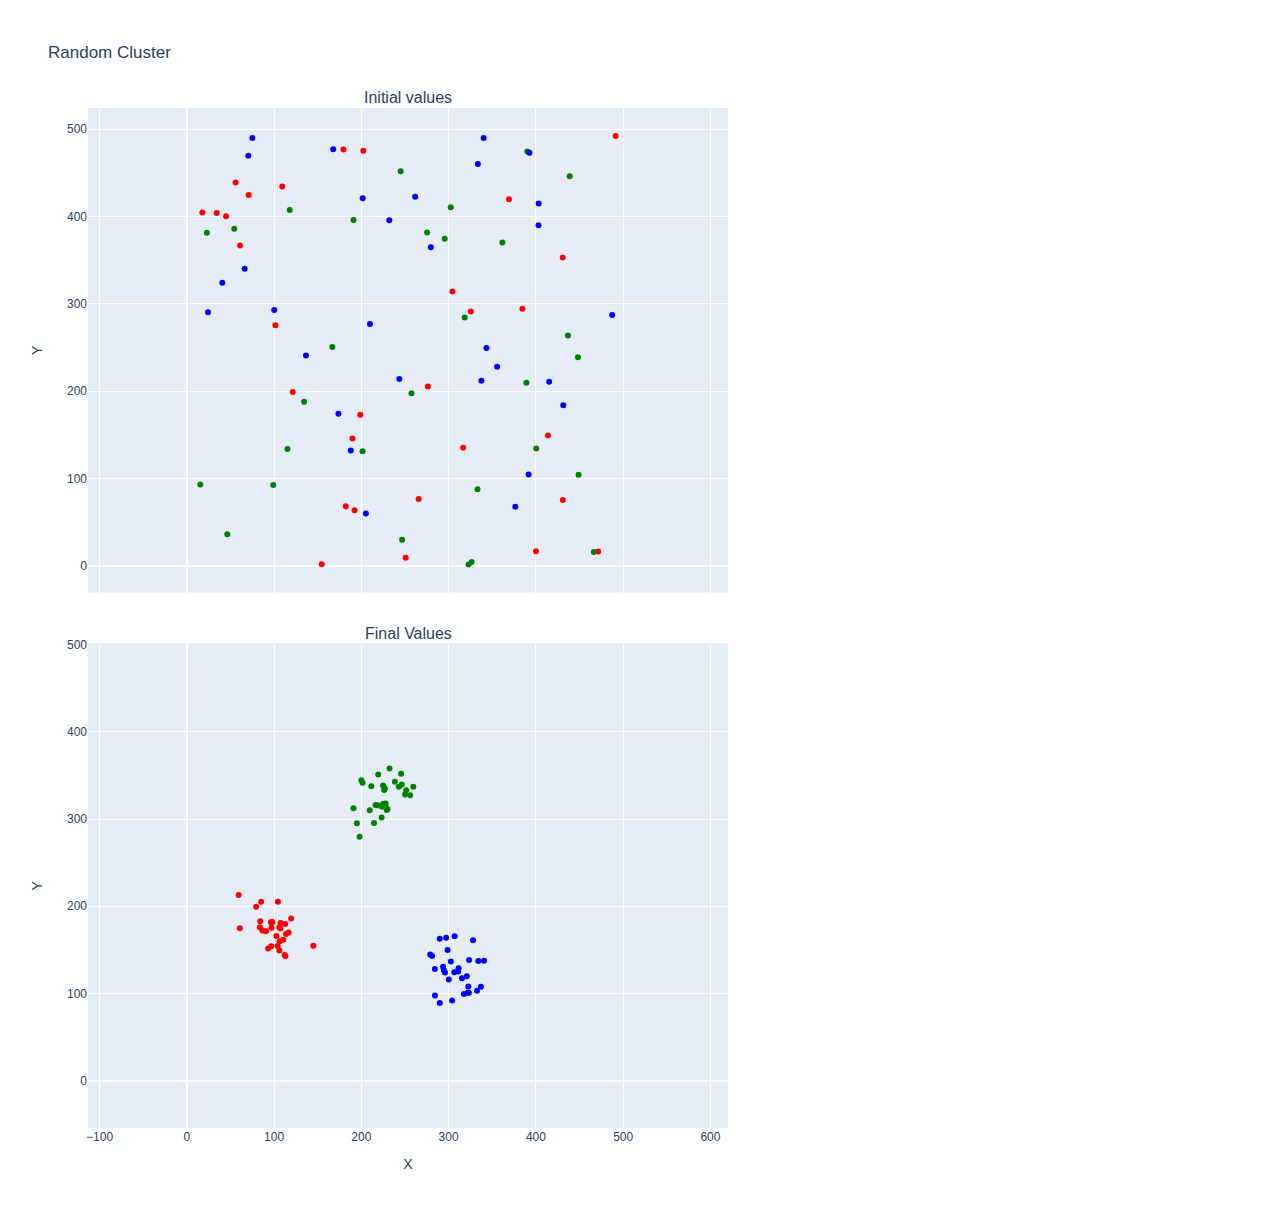
<file: 5Viz/PLOTLY/notebooks/random_cluster.html>
<html>
<head><meta charset="utf-8" /></head>
<body>
    <div>                        <script type="text/javascript">window.PlotlyConfig = {MathJaxConfig: 'local'};</script>
        <script src="https://cdn.plot.ly/plotly-2.9.0.min.js"></script>                <div id="08f34bd6-4b6f-4b26-b49d-1868b2f49d8b" class="plotly-graph-div" style="height:1200px; width:800px;"></div>            <script type="text/javascript">                                    window.PLOTLYENV=window.PLOTLYENV || {};                                    if (document.getElementById("08f34bd6-4b6f-4b26-b49d-1868b2f49d8b")) {                    Plotly.newPlot(                        "08f34bd6-4b6f-4b26-b49d-1868b2f49d8b",                        [{"x":[109.36064277774466,55.95735794900908,369.1159692686163,491.3927390873703,34.28660174183379,316.6157031813405,265.5907432464507,430.7326167517261,60.99739655005154,189.8583139661716,304.39566027156826,400.09145406755584,70.89943133703758,198.6847865725222,179.48252978440416,250.78207193262625,430.8124312659119,413.8376881758598,276.22183151368324,471.41857276907047,154.6045405211059,182.1489173971974,101.51550150251032,121.37445607817648,44.97696775980481,384.5840894190522,17.785078725646166,202.3047727105588,325.37924405603377,192.17782462920928,448.9004379743053,257.4725849775301,322.8359508806838,115.33327157352052,134.40669389692772,436.7638268106412,99.03644773076492,46.39683168034886,448.1860719101415,466.3252762917248,15.503517136157274,22.92598287321573,400.3732370778019,361.5987790169701,275.3846281417486,190.98489367857889,333.12519974507194,302.3800901592664,326.355470932698,295.50554398883395,438.73550735083575,54.37370965175364,201.3683556690127,389.0690491359697,166.69251578460137,245.0717609535548,246.66442491392348,390.137035595907,117.93499204266196,318.4083561297176,402.9870614918566,343.3549651106696,100.18774132742986,40.70011620714242,173.73023707794255,487.414215972548,376.4158256876169,209.84866823469957,205.21287420012217,70.53979794123599,136.57328794984963,355.56087755755783,337.5589256256129,201.5601303134281,232.0340051741342,279.60389360731506,431.30557681578415,391.7072573199596,392.6018099235728,66.31059098190029,261.7125696034652,187.91170475465464,243.4869066237743,75.07404368759623,340.14901507801346,403.2142222328022,167.74955673727248,333.5307873733313,415.19877171606976,24.273453247350307],"y":[434.5575137101948,438.934136212734,419.90453774636,492.31641190754,404.0178005404701,135.20651640033077,76.43408294214038,353.06990207008164,366.6811613734511,145.5964268841966,314.0402601135793,16.355147337662135,424.5626355561188,172.9960448855888,476.8481791032582,9.15168828712587,75.31440348436664,149.03070133546436,205.395164650859,16.20310780180001,1.6427669520882038,68.01981026325987,275.344710961698,199.06883062851196,400.403423315807,294.2144788327755,404.5462234154833,475.4630190367725,291.29756057409304,63.42431682518185,104.20928384906874,197.45650453002045,1.2673484583733408,133.55354658127578,187.87410883221216,263.8216233527437,92.32633220423908,36.05695577692508,238.78424978295965,15.547806139596776,93.09094443995568,381.5396263241444,134.3486308145409,370.3131490243602,381.8351595981522,395.9467545175772,87.38034836487618,410.7441644190258,4.250556647049764,374.5355743859543,446.2929603855296,385.9204024973217,131.08575300066715,209.4484421767524,250.52492723417365,452.0364568791116,29.59542632523349,474.5961230905788,407.53419780455147,284.37238651357865,389.9934554906844,249.35877190642964,292.9902413792784,324.0055568785401,173.99026936940166,287.11302973746945,67.51263314881234,276.77239636801164,59.75465989430728,469.5844607382549,240.75804315889937,227.8814595509726,211.9732473846216,420.964239280482,395.62290480375714,364.8435829694467,183.74633439085684,104.34213797760216,473.0142549744656,340.27310208090864,422.8072647869326,131.8592470246362,213.7969518433474,489.9300865335125,490.05928720628816,414.8182502080759,477.1330215811223,460.1641100598762,210.7477910553088,290.3198681658653],"type":"scatter","xaxis":"x","yaxis":"y","marker":{"color":["red","red","red","red","red","red","red","red","red","red","red","red","red","red","red","red","red","red","red","red","red","red","red","red","red","red","red","red","red","red","green","green","green","green","green","green","green","green","green","green","green","green","green","green","green","green","green","green","green","green","green","green","green","green","green","green","green","green","green","green","blue","blue","blue","blue","blue","blue","blue","blue","blue","blue","blue","blue","blue","blue","blue","blue","blue","blue","blue","blue","blue","blue","blue","blue","blue","blue","blue","blue","blue","blue"]},"hovertext":["red","red","red","red","red","red","red","red","red","red","red","red","red","red","red","red","red","red","red","red","red","red","red","red","red","red","red","red","red","red","green","green","green","green","green","green","green","green","green","green","green","green","green","green","green","green","green","green","green","green","green","green","green","green","green","green","green","green","green","green","blue","blue","blue","blue","blue","blue","blue","blue","blue","blue","blue","blue","blue","blue","blue","blue","blue","blue","blue","blue","blue","blue","blue","blue","blue","blue","blue","blue","blue","blue"],"mode":"markers"},{"x":[90.75584668916012,84.1896066497078,112.12184474773792,116.74726615961325,97.93840664961658,104.02750275651954,86.56590016261661,106.34273632022268,112.80106451084308,113.04824126792808,59.38676717053025,106.10932283309396,102.67390108356308,110.43346092247242,107.42325016129485,96.3003374238096,119.51101604472468,104.4038560207679,145.0186875232816,60.72706173856358,83.66906400139904,97.835562279214,93.2484444136512,107.1744586063104,113.62329497033896,105.9956813776135,97.0551928335592,79.43246141925611,96.73176023955558,85.18970242949561,224.86035596607184,223.221163418267,197.9557160667931,255.932325361956,214.4853732306624,251.35538297180503,229.9508186893934,250.1196723074273,227.89194135533276,226.97419906119976,211.4453536178937,217.6642513181342,200.00196517027783,242.9281132218844,238.4417183842289,216.20331880568415,246.34475423378893,229.13265762731092,191.0097281545669,232.27542756107465,259.51325471414407,201.38047940681463,220.4965069213587,245.56824891509387,225.2064380667156,226.0874507015087,194.86953557065516,209.59200707541237,219.32177892327343,223.86231709191773,278.953089018564,310.99044591232143,300.18822736988164,327.95592607094426,281.09143300770546,284.23817234676693,306.94120819938587,334.0471234082148,315.348198759065,340.53298769523127,302.5938916079953,332.5097215783313,322.0355997015,323.203723370858,317.54531697960056,336.97011206313107,294.48766621773257,297.22361642801786,295.84872722280954,311.394278023762,323.39535982286543,289.82414597005067,306.4881626811216,284.30889865866703,289.8945248480923,298.8023407282143,322.5768223512296,293.64443800718675,304.0922409728428,320.8286498685931],"y":[171.36305145599832,182.8909026601121,144.2885557461066,170.04975633076566,181.77768932005904,154.64049778933142,172.1955609914016,160.08140705574297,179.7578317983617,142.919023074974,213.0727175617316,149.3466941985945,166.09376036653245,161.65864297813104,180.88518921787647,181.8107826798447,186.1150797054459,205.33817851170383,154.85496148836398,174.75143976043177,176.1055854257733,181.89675587226424,151.5701268215669,174.46339721268745,168.15766712015002,176.1022108019683,175.37049869445522,199.35721767489488,154.21001042247923,205.26424796444385,338.515162590575,301.7566304427484,279.8278967010393,327.23430560364983,295.37012964756264,332.9711076906101,311.36263928688714,328.0405751895687,317.6736549255579,334.89880107541376,337.639930338434,315.67405357978623,344.5445501130185,337.00669188462604,342.682671445092,316.0757618996884,339.5826248232415,310.26541371470506,312.27460040777044,357.9615582881529,336.99490339782653,341.4716879702023,315.6149840460731,351.8587320926006,317.5303176603673,333.2321713527934,295.0150921806829,310.01469037793726,351.0723018636541,314.1289396454004,144.84660669859886,125.15385180358182,116.24937081600063,161.04880587813562,143.08928108797792,128.02239164550275,165.7166488675584,137.3262983495606,117.59284806415651,137.59903786965106,136.69964690094636,103.09562841723417,100.93690168009128,101.01580853903258,99.51243912114738,107.80242593318808,127.08414791285904,163.91273130923838,124.1098257204336,128.97725975495507,138.37372455427266,162.7882268003007,124.54083039297836,97.89390785294714,89.11589096602802,149.8686982543653,108.1781180270076,130.64662308700736,91.98403273142247,119.71619543917214],"type":"scatter","xaxis":"x2","yaxis":"y2","marker":{"color":["red","red","red","red","red","red","red","red","red","red","red","red","red","red","red","red","red","red","red","red","red","red","red","red","red","red","red","red","red","red","green","green","green","green","green","green","green","green","green","green","green","green","green","green","green","green","green","green","green","green","green","green","green","green","green","green","green","green","green","green","blue","blue","blue","blue","blue","blue","blue","blue","blue","blue","blue","blue","blue","blue","blue","blue","blue","blue","blue","blue","blue","blue","blue","blue","blue","blue","blue","blue","blue","blue"]},"hovertext":["red","red","red","red","red","red","red","red","red","red","red","red","red","red","red","red","red","red","red","red","red","red","red","red","red","red","red","red","red","red","green","green","green","green","green","green","green","green","green","green","green","green","green","green","green","green","green","green","green","green","green","green","green","green","green","green","green","green","green","green","blue","blue","blue","blue","blue","blue","blue","blue","blue","blue","blue","blue","blue","blue","blue","blue","blue","blue","blue","blue","blue","blue","blue","blue","blue","blue","blue","blue","blue","blue"],"mode":"markers"}],                        {"template":{"data":{"bar":[{"error_x":{"color":"#2a3f5f"},"error_y":{"color":"#2a3f5f"},"marker":{"line":{"color":"#E5ECF6","width":0.5},"pattern":{"fillmode":"overlay","size":10,"solidity":0.2}},"type":"bar"}],"barpolar":[{"marker":{"line":{"color":"#E5ECF6","width":0.5},"pattern":{"fillmode":"overlay","size":10,"solidity":0.2}},"type":"barpolar"}],"carpet":[{"aaxis":{"endlinecolor":"#2a3f5f","gridcolor":"white","linecolor":"white","minorgridcolor":"white","startlinecolor":"#2a3f5f"},"baxis":{"endlinecolor":"#2a3f5f","gridcolor":"white","linecolor":"white","minorgridcolor":"white","startlinecolor":"#2a3f5f"},"type":"carpet"}],"choropleth":[{"colorbar":{"outlinewidth":0,"ticks":""},"type":"choropleth"}],"contour":[{"colorbar":{"outlinewidth":0,"ticks":""},"colorscale":[[0.0,"#0d0887"],[0.1111111111111111,"#46039f"],[0.2222222222222222,"#7201a8"],[0.3333333333333333,"#9c179e"],[0.4444444444444444,"#bd3786"],[0.5555555555555556,"#d8576b"],[0.6666666666666666,"#ed7953"],[0.7777777777777778,"#fb9f3a"],[0.8888888888888888,"#fdca26"],[1.0,"#f0f921"]],"type":"contour"}],"contourcarpet":[{"colorbar":{"outlinewidth":0,"ticks":""},"type":"contourcarpet"}],"heatmap":[{"colorbar":{"outlinewidth":0,"ticks":""},"colorscale":[[0.0,"#0d0887"],[0.1111111111111111,"#46039f"],[0.2222222222222222,"#7201a8"],[0.3333333333333333,"#9c179e"],[0.4444444444444444,"#bd3786"],[0.5555555555555556,"#d8576b"],[0.6666666666666666,"#ed7953"],[0.7777777777777778,"#fb9f3a"],[0.8888888888888888,"#fdca26"],[1.0,"#f0f921"]],"type":"heatmap"}],"heatmapgl":[{"colorbar":{"outlinewidth":0,"ticks":""},"colorscale":[[0.0,"#0d0887"],[0.1111111111111111,"#46039f"],[0.2222222222222222,"#7201a8"],[0.3333333333333333,"#9c179e"],[0.4444444444444444,"#bd3786"],[0.5555555555555556,"#d8576b"],[0.6666666666666666,"#ed7953"],[0.7777777777777778,"#fb9f3a"],[0.8888888888888888,"#fdca26"],[1.0,"#f0f921"]],"type":"heatmapgl"}],"histogram":[{"marker":{"pattern":{"fillmode":"overlay","size":10,"solidity":0.2}},"type":"histogram"}],"histogram2d":[{"colorbar":{"outlinewidth":0,"ticks":""},"colorscale":[[0.0,"#0d0887"],[0.1111111111111111,"#46039f"],[0.2222222222222222,"#7201a8"],[0.3333333333333333,"#9c179e"],[0.4444444444444444,"#bd3786"],[0.5555555555555556,"#d8576b"],[0.6666666666666666,"#ed7953"],[0.7777777777777778,"#fb9f3a"],[0.8888888888888888,"#fdca26"],[1.0,"#f0f921"]],"type":"histogram2d"}],"histogram2dcontour":[{"colorbar":{"outlinewidth":0,"ticks":""},"colorscale":[[0.0,"#0d0887"],[0.1111111111111111,"#46039f"],[0.2222222222222222,"#7201a8"],[0.3333333333333333,"#9c179e"],[0.4444444444444444,"#bd3786"],[0.5555555555555556,"#d8576b"],[0.6666666666666666,"#ed7953"],[0.7777777777777778,"#fb9f3a"],[0.8888888888888888,"#fdca26"],[1.0,"#f0f921"]],"type":"histogram2dcontour"}],"mesh3d":[{"colorbar":{"outlinewidth":0,"ticks":""},"type":"mesh3d"}],"parcoords":[{"line":{"colorbar":{"outlinewidth":0,"ticks":""}},"type":"parcoords"}],"pie":[{"automargin":true,"type":"pie"}],"scatter":[{"marker":{"colorbar":{"outlinewidth":0,"ticks":""}},"type":"scatter"}],"scatter3d":[{"line":{"colorbar":{"outlinewidth":0,"ticks":""}},"marker":{"colorbar":{"outlinewidth":0,"ticks":""}},"type":"scatter3d"}],"scattercarpet":[{"marker":{"colorbar":{"outlinewidth":0,"ticks":""}},"type":"scattercarpet"}],"scattergeo":[{"marker":{"colorbar":{"outlinewidth":0,"ticks":""}},"type":"scattergeo"}],"scattergl":[{"marker":{"colorbar":{"outlinewidth":0,"ticks":""}},"type":"scattergl"}],"scattermapbox":[{"marker":{"colorbar":{"outlinewidth":0,"ticks":""}},"type":"scattermapbox"}],"scatterpolar":[{"marker":{"colorbar":{"outlinewidth":0,"ticks":""}},"type":"scatterpolar"}],"scatterpolargl":[{"marker":{"colorbar":{"outlinewidth":0,"ticks":""}},"type":"scatterpolargl"}],"scatterternary":[{"marker":{"colorbar":{"outlinewidth":0,"ticks":""}},"type":"scatterternary"}],"surface":[{"colorbar":{"outlinewidth":0,"ticks":""},"colorscale":[[0.0,"#0d0887"],[0.1111111111111111,"#46039f"],[0.2222222222222222,"#7201a8"],[0.3333333333333333,"#9c179e"],[0.4444444444444444,"#bd3786"],[0.5555555555555556,"#d8576b"],[0.6666666666666666,"#ed7953"],[0.7777777777777778,"#fb9f3a"],[0.8888888888888888,"#fdca26"],[1.0,"#f0f921"]],"type":"surface"}],"table":[{"cells":{"fill":{"color":"#EBF0F8"},"line":{"color":"white"}},"header":{"fill":{"color":"#C8D4E3"},"line":{"color":"white"}},"type":"table"}]},"layout":{"annotationdefaults":{"arrowcolor":"#2a3f5f","arrowhead":0,"arrowwidth":1},"autotypenumbers":"strict","coloraxis":{"colorbar":{"outlinewidth":0,"ticks":""}},"colorscale":{"diverging":[[0,"#8e0152"],[0.1,"#c51b7d"],[0.2,"#de77ae"],[0.3,"#f1b6da"],[0.4,"#fde0ef"],[0.5,"#f7f7f7"],[0.6,"#e6f5d0"],[0.7,"#b8e186"],[0.8,"#7fbc41"],[0.9,"#4d9221"],[1,"#276419"]],"sequential":[[0.0,"#0d0887"],[0.1111111111111111,"#46039f"],[0.2222222222222222,"#7201a8"],[0.3333333333333333,"#9c179e"],[0.4444444444444444,"#bd3786"],[0.5555555555555556,"#d8576b"],[0.6666666666666666,"#ed7953"],[0.7777777777777778,"#fb9f3a"],[0.8888888888888888,"#fdca26"],[1.0,"#f0f921"]],"sequentialminus":[[0.0,"#0d0887"],[0.1111111111111111,"#46039f"],[0.2222222222222222,"#7201a8"],[0.3333333333333333,"#9c179e"],[0.4444444444444444,"#bd3786"],[0.5555555555555556,"#d8576b"],[0.6666666666666666,"#ed7953"],[0.7777777777777778,"#fb9f3a"],[0.8888888888888888,"#fdca26"],[1.0,"#f0f921"]]},"colorway":["#636efa","#EF553B","#00cc96","#ab63fa","#FFA15A","#19d3f3","#FF6692","#B6E880","#FF97FF","#FECB52"],"font":{"color":"#2a3f5f"},"geo":{"bgcolor":"white","lakecolor":"white","landcolor":"#E5ECF6","showlakes":true,"showland":true,"subunitcolor":"white"},"hoverlabel":{"align":"left"},"hovermode":"closest","mapbox":{"style":"light"},"paper_bgcolor":"white","plot_bgcolor":"#E5ECF6","polar":{"angularaxis":{"gridcolor":"white","linecolor":"white","ticks":""},"bgcolor":"#E5ECF6","radialaxis":{"gridcolor":"white","linecolor":"white","ticks":""}},"scene":{"xaxis":{"backgroundcolor":"#E5ECF6","gridcolor":"white","gridwidth":2,"linecolor":"white","showbackground":true,"ticks":"","zerolinecolor":"white"},"yaxis":{"backgroundcolor":"#E5ECF6","gridcolor":"white","gridwidth":2,"linecolor":"white","showbackground":true,"ticks":"","zerolinecolor":"white"},"zaxis":{"backgroundcolor":"#E5ECF6","gridcolor":"white","gridwidth":2,"linecolor":"white","showbackground":true,"ticks":"","zerolinecolor":"white"}},"shapedefaults":{"line":{"color":"#2a3f5f"}},"ternary":{"aaxis":{"gridcolor":"white","linecolor":"white","ticks":""},"baxis":{"gridcolor":"white","linecolor":"white","ticks":""},"bgcolor":"#E5ECF6","caxis":{"gridcolor":"white","linecolor":"white","ticks":""}},"title":{"x":0.05},"xaxis":{"automargin":true,"gridcolor":"white","linecolor":"white","ticks":"","title":{"standoff":15},"zerolinecolor":"white","zerolinewidth":2},"yaxis":{"automargin":true,"gridcolor":"white","linecolor":"white","ticks":"","title":{"standoff":15},"zerolinecolor":"white","zerolinewidth":2}}},"xaxis":{"anchor":"y","domain":[0.0,1.0],"matches":"x2","showticklabels":false},"yaxis":{"anchor":"x","domain":[0.525,1.0],"title":{"text":"Y"},"scaleanchor":"x","scaleratio":1},"xaxis2":{"anchor":"y2","domain":[0.0,1.0],"title":{"text":"X"}},"yaxis2":{"anchor":"x2","domain":[0.0,0.475],"title":{"text":"Y"},"scaleanchor":"x","scaleratio":1},"annotations":[{"font":{"size":16},"showarrow":false,"text":"Initial values","x":0.5,"xanchor":"center","xref":"paper","y":1.0,"yanchor":"bottom","yref":"paper"},{"font":{"size":16},"showarrow":false,"text":"Final Values","x":0.5,"xanchor":"center","xref":"paper","y":0.475,"yanchor":"bottom","yref":"paper"}],"title":{"text":"Random Cluster"},"showlegend":false,"width":800,"height":1200},                        {"displaylogo": false, "responsive": true}                    )                };                            </script>        </div>
</body>
</html>
</file>
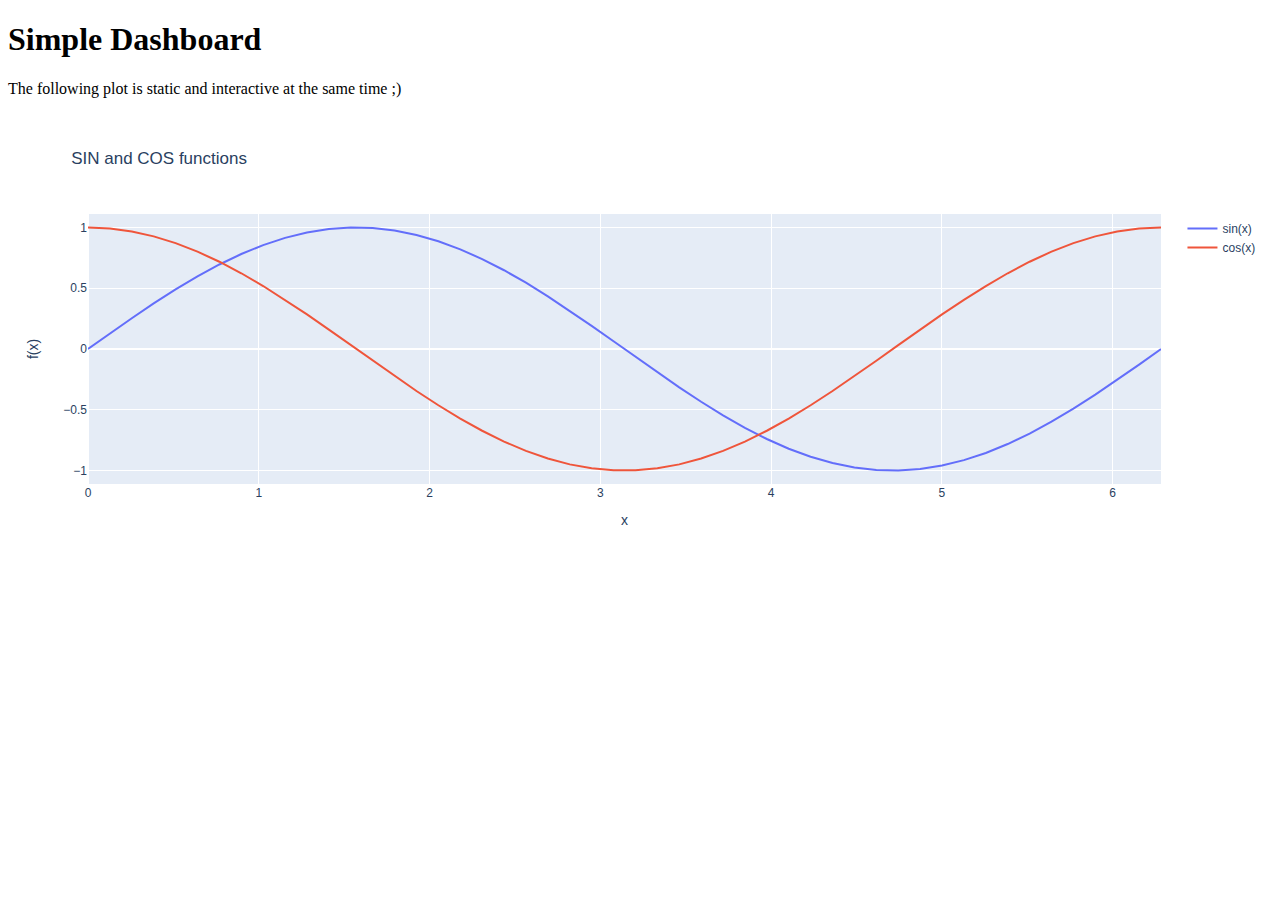
<file: 5Viz/PLOTLY/notebooks/simple_dashboard.html>
<!DOCTYPE html>
<html>

  <head>
    <script src='https://cdn.plot.ly/plotly-latest.min.js'></script>
  </head>

  <body>
    <h1>Simple Dashboard</h1>
    <p>The following plot is static and interactive at the same time ;)</p>

    <div>                            <div id="888e7e6d-3dbd-4193-a144-99f9cfa72f6e" class="plotly-graph-div" style="height:100%; width:100%;"></div>            <script type="text/javascript">                                    window.PLOTLYENV=window.PLOTLYENV || {};                                    if (document.getElementById("888e7e6d-3dbd-4193-a144-99f9cfa72f6e")) {                    Plotly.newPlot(                        "888e7e6d-3dbd-4193-a144-99f9cfa72f6e",                        [{"name":"sin(x)","x":[0.0,0.1282282715750936,0.2564565431501872,0.38468481472528077,0.5129130863003744,0.6411413578754679,0.7693696294505615,0.8975979010256552,1.0258261726007487,1.1540544441758422,1.2822827157509358,1.4105109873260295,1.538739258901123,1.6669675304762166,1.7951958020513104,1.9234240736264039,2.0516523452014974,2.179880616776591,2.3081088883516845,2.436337159926778,2.5645654315018716,2.6927937030769655,2.821021974652059,2.9492502462271526,3.077478517802246,3.2057067893773397,3.333935060952433,3.4621633325275267,3.5903916041026207,3.7186198756777142,3.8468481472528078,3.9750764188279013,4.103304690402995,4.231532961978089,4.359761233553182,4.487989505128276,4.616217776703369,4.744446048278463,4.872674319853556,5.00090259142865,5.129130863003743,5.257359134578837,5.385587406153931,5.513815677729024,5.642043949304118,5.770272220879211,5.898500492454305,6.026728764029398,6.154957035604492,6.283185307179586],"y":[0.0,0.127877161684506,0.25365458390950735,0.3752670048793741,0.49071755200393785,0.5981105304912159,0.6956825506034864,0.7818314824680298,0.8551427630053461,0.9144126230158124,0.9586678530366606,0.9871817834144501,0.9994862162006879,0.9953791129491982,0.9749279121818236,0.9384684220497604,0.8865993063730001,0.820172254596956,0.7402779970753157,0.6482283953077888,0.545534901210549,0.43388373911755823,0.3151082180236209,0.19115862870137254,0.06407021998071323,-0.06407021998071255,-0.19115862870137187,-0.3151082180236202,-0.433883739117558,-0.5455349012105485,-0.6482283953077882,-0.7402779970753153,-0.8201722545969556,-0.886599306373,-0.9384684220497602,-0.9749279121818236,-0.9953791129491981,-0.9994862162006879,-0.9871817834144503,-0.9586678530366608,-0.9144126230158128,-0.8551427630053464,-0.7818314824680299,-0.6956825506034869,-0.5981105304912162,-0.49071755200393863,-0.3752670048793746,-0.25365458390950835,-0.12787716168450664,-2.4492935982947064e-16],"type":"scatter"},{"name":"cos(x)","x":[0.0,0.1282282715750936,0.2564565431501872,0.38468481472528077,0.5129130863003744,0.6411413578754679,0.7693696294505615,0.8975979010256552,1.0258261726007487,1.1540544441758422,1.2822827157509358,1.4105109873260295,1.538739258901123,1.6669675304762166,1.7951958020513104,1.9234240736264039,2.0516523452014974,2.179880616776591,2.3081088883516845,2.436337159926778,2.5645654315018716,2.6927937030769655,2.821021974652059,2.9492502462271526,3.077478517802246,3.2057067893773397,3.333935060952433,3.4621633325275267,3.5903916041026207,3.7186198756777142,3.8468481472528078,3.9750764188279013,4.103304690402995,4.231532961978089,4.359761233553182,4.487989505128276,4.616217776703369,4.744446048278463,4.872674319853556,5.00090259142865,5.129130863003743,5.257359134578837,5.385587406153931,5.513815677729024,5.642043949304118,5.770272220879211,5.898500492454305,6.026728764029398,6.154957035604492,6.283185307179586],"y":[1.0,0.9917900138232462,0.9672948630390295,0.9269167573460217,0.8713187041233894,0.8014136218679567,0.7183493500977277,0.6234898018587336,0.5183925683105252,0.404783343122394,0.28452758663103267,0.15959989503337932,0.03205157757165533,-0.09602302590768154,-0.22252093395631434,-0.3453650544213075,-0.4625382902408351,-0.5721166601221694,-0.6723008902613166,-0.7614459583691342,-0.8380881048918404,-0.900968867902419,-0.9490557470106686,-0.9815591569910653,-0.9979453927503363,-0.9979453927503363,-0.9815591569910654,-0.9490557470106689,-0.9009688679024191,-0.8380881048918407,-0.7614459583691346,-0.672300890261317,-0.57211666012217,-0.4625382902408353,-0.34536505442130816,-0.2225209339563146,-0.09602302590768244,0.03205157757165486,0.1595998950333784,0.284527586631032,0.40478334312239295,0.5183925683105245,0.6234898018587334,0.718349350097727,0.8014136218679564,0.871318704123389,0.9269167573460216,0.9672948630390291,0.991790013823246,1.0],"type":"scatter"}],                        {"title":{"text":"SIN and COS functions"},"xaxis":{"title":{"text":"x"}},"yaxis":{"title":{"text":"f(x)"}},"template":{"data":{"bar":[{"error_x":{"color":"#2a3f5f"},"error_y":{"color":"#2a3f5f"},"marker":{"line":{"color":"#E5ECF6","width":0.5},"pattern":{"fillmode":"overlay","size":10,"solidity":0.2}},"type":"bar"}],"barpolar":[{"marker":{"line":{"color":"#E5ECF6","width":0.5},"pattern":{"fillmode":"overlay","size":10,"solidity":0.2}},"type":"barpolar"}],"carpet":[{"aaxis":{"endlinecolor":"#2a3f5f","gridcolor":"white","linecolor":"white","minorgridcolor":"white","startlinecolor":"#2a3f5f"},"baxis":{"endlinecolor":"#2a3f5f","gridcolor":"white","linecolor":"white","minorgridcolor":"white","startlinecolor":"#2a3f5f"},"type":"carpet"}],"choropleth":[{"colorbar":{"outlinewidth":0,"ticks":""},"type":"choropleth"}],"contour":[{"colorbar":{"outlinewidth":0,"ticks":""},"colorscale":[[0.0,"#0d0887"],[0.1111111111111111,"#46039f"],[0.2222222222222222,"#7201a8"],[0.3333333333333333,"#9c179e"],[0.4444444444444444,"#bd3786"],[0.5555555555555556,"#d8576b"],[0.6666666666666666,"#ed7953"],[0.7777777777777778,"#fb9f3a"],[0.8888888888888888,"#fdca26"],[1.0,"#f0f921"]],"type":"contour"}],"contourcarpet":[{"colorbar":{"outlinewidth":0,"ticks":""},"type":"contourcarpet"}],"heatmap":[{"colorbar":{"outlinewidth":0,"ticks":""},"colorscale":[[0.0,"#0d0887"],[0.1111111111111111,"#46039f"],[0.2222222222222222,"#7201a8"],[0.3333333333333333,"#9c179e"],[0.4444444444444444,"#bd3786"],[0.5555555555555556,"#d8576b"],[0.6666666666666666,"#ed7953"],[0.7777777777777778,"#fb9f3a"],[0.8888888888888888,"#fdca26"],[1.0,"#f0f921"]],"type":"heatmap"}],"heatmapgl":[{"colorbar":{"outlinewidth":0,"ticks":""},"colorscale":[[0.0,"#0d0887"],[0.1111111111111111,"#46039f"],[0.2222222222222222,"#7201a8"],[0.3333333333333333,"#9c179e"],[0.4444444444444444,"#bd3786"],[0.5555555555555556,"#d8576b"],[0.6666666666666666,"#ed7953"],[0.7777777777777778,"#fb9f3a"],[0.8888888888888888,"#fdca26"],[1.0,"#f0f921"]],"type":"heatmapgl"}],"histogram":[{"marker":{"pattern":{"fillmode":"overlay","size":10,"solidity":0.2}},"type":"histogram"}],"histogram2d":[{"colorbar":{"outlinewidth":0,"ticks":""},"colorscale":[[0.0,"#0d0887"],[0.1111111111111111,"#46039f"],[0.2222222222222222,"#7201a8"],[0.3333333333333333,"#9c179e"],[0.4444444444444444,"#bd3786"],[0.5555555555555556,"#d8576b"],[0.6666666666666666,"#ed7953"],[0.7777777777777778,"#fb9f3a"],[0.8888888888888888,"#fdca26"],[1.0,"#f0f921"]],"type":"histogram2d"}],"histogram2dcontour":[{"colorbar":{"outlinewidth":0,"ticks":""},"colorscale":[[0.0,"#0d0887"],[0.1111111111111111,"#46039f"],[0.2222222222222222,"#7201a8"],[0.3333333333333333,"#9c179e"],[0.4444444444444444,"#bd3786"],[0.5555555555555556,"#d8576b"],[0.6666666666666666,"#ed7953"],[0.7777777777777778,"#fb9f3a"],[0.8888888888888888,"#fdca26"],[1.0,"#f0f921"]],"type":"histogram2dcontour"}],"mesh3d":[{"colorbar":{"outlinewidth":0,"ticks":""},"type":"mesh3d"}],"parcoords":[{"line":{"colorbar":{"outlinewidth":0,"ticks":""}},"type":"parcoords"}],"pie":[{"automargin":true,"type":"pie"}],"scatter":[{"marker":{"colorbar":{"outlinewidth":0,"ticks":""}},"type":"scatter"}],"scatter3d":[{"line":{"colorbar":{"outlinewidth":0,"ticks":""}},"marker":{"colorbar":{"outlinewidth":0,"ticks":""}},"type":"scatter3d"}],"scattercarpet":[{"marker":{"colorbar":{"outlinewidth":0,"ticks":""}},"type":"scattercarpet"}],"scattergeo":[{"marker":{"colorbar":{"outlinewidth":0,"ticks":""}},"type":"scattergeo"}],"scattergl":[{"marker":{"colorbar":{"outlinewidth":0,"ticks":""}},"type":"scattergl"}],"scattermapbox":[{"marker":{"colorbar":{"outlinewidth":0,"ticks":""}},"type":"scattermapbox"}],"scatterpolar":[{"marker":{"colorbar":{"outlinewidth":0,"ticks":""}},"type":"scatterpolar"}],"scatterpolargl":[{"marker":{"colorbar":{"outlinewidth":0,"ticks":""}},"type":"scatterpolargl"}],"scatterternary":[{"marker":{"colorbar":{"outlinewidth":0,"ticks":""}},"type":"scatterternary"}],"surface":[{"colorbar":{"outlinewidth":0,"ticks":""},"colorscale":[[0.0,"#0d0887"],[0.1111111111111111,"#46039f"],[0.2222222222222222,"#7201a8"],[0.3333333333333333,"#9c179e"],[0.4444444444444444,"#bd3786"],[0.5555555555555556,"#d8576b"],[0.6666666666666666,"#ed7953"],[0.7777777777777778,"#fb9f3a"],[0.8888888888888888,"#fdca26"],[1.0,"#f0f921"]],"type":"surface"}],"table":[{"cells":{"fill":{"color":"#EBF0F8"},"line":{"color":"white"}},"header":{"fill":{"color":"#C8D4E3"},"line":{"color":"white"}},"type":"table"}]},"layout":{"annotationdefaults":{"arrowcolor":"#2a3f5f","arrowhead":0,"arrowwidth":1},"autotypenumbers":"strict","coloraxis":{"colorbar":{"outlinewidth":0,"ticks":""}},"colorscale":{"diverging":[[0,"#8e0152"],[0.1,"#c51b7d"],[0.2,"#de77ae"],[0.3,"#f1b6da"],[0.4,"#fde0ef"],[0.5,"#f7f7f7"],[0.6,"#e6f5d0"],[0.7,"#b8e186"],[0.8,"#7fbc41"],[0.9,"#4d9221"],[1,"#276419"]],"sequential":[[0.0,"#0d0887"],[0.1111111111111111,"#46039f"],[0.2222222222222222,"#7201a8"],[0.3333333333333333,"#9c179e"],[0.4444444444444444,"#bd3786"],[0.5555555555555556,"#d8576b"],[0.6666666666666666,"#ed7953"],[0.7777777777777778,"#fb9f3a"],[0.8888888888888888,"#fdca26"],[1.0,"#f0f921"]],"sequentialminus":[[0.0,"#0d0887"],[0.1111111111111111,"#46039f"],[0.2222222222222222,"#7201a8"],[0.3333333333333333,"#9c179e"],[0.4444444444444444,"#bd3786"],[0.5555555555555556,"#d8576b"],[0.6666666666666666,"#ed7953"],[0.7777777777777778,"#fb9f3a"],[0.8888888888888888,"#fdca26"],[1.0,"#f0f921"]]},"colorway":["#636efa","#EF553B","#00cc96","#ab63fa","#FFA15A","#19d3f3","#FF6692","#B6E880","#FF97FF","#FECB52"],"font":{"color":"#2a3f5f"},"geo":{"bgcolor":"white","lakecolor":"white","landcolor":"#E5ECF6","showlakes":true,"showland":true,"subunitcolor":"white"},"hoverlabel":{"align":"left"},"hovermode":"closest","mapbox":{"style":"light"},"paper_bgcolor":"white","plot_bgcolor":"#E5ECF6","polar":{"angularaxis":{"gridcolor":"white","linecolor":"white","ticks":""},"bgcolor":"#E5ECF6","radialaxis":{"gridcolor":"white","linecolor":"white","ticks":""}},"scene":{"xaxis":{"backgroundcolor":"#E5ECF6","gridcolor":"white","gridwidth":2,"linecolor":"white","showbackground":true,"ticks":"","zerolinecolor":"white"},"yaxis":{"backgroundcolor":"#E5ECF6","gridcolor":"white","gridwidth":2,"linecolor":"white","showbackground":true,"ticks":"","zerolinecolor":"white"},"zaxis":{"backgroundcolor":"#E5ECF6","gridcolor":"white","gridwidth":2,"linecolor":"white","showbackground":true,"ticks":"","zerolinecolor":"white"}},"shapedefaults":{"line":{"color":"#2a3f5f"}},"ternary":{"aaxis":{"gridcolor":"white","linecolor":"white","ticks":""},"baxis":{"gridcolor":"white","linecolor":"white","ticks":""},"bgcolor":"#E5ECF6","caxis":{"gridcolor":"white","linecolor":"white","ticks":""}},"title":{"x":0.05},"xaxis":{"automargin":true,"gridcolor":"white","linecolor":"white","ticks":"","title":{"standoff":15},"zerolinecolor":"white","zerolinewidth":2},"yaxis":{"automargin":true,"gridcolor":"white","linecolor":"white","ticks":"","title":{"standoff":15},"zerolinecolor":"white","zerolinewidth":2}}}},                        {"displaylogo": false, "responsive": true}                    )                };                            </script>        </div>

  </body>

</html>
</file>
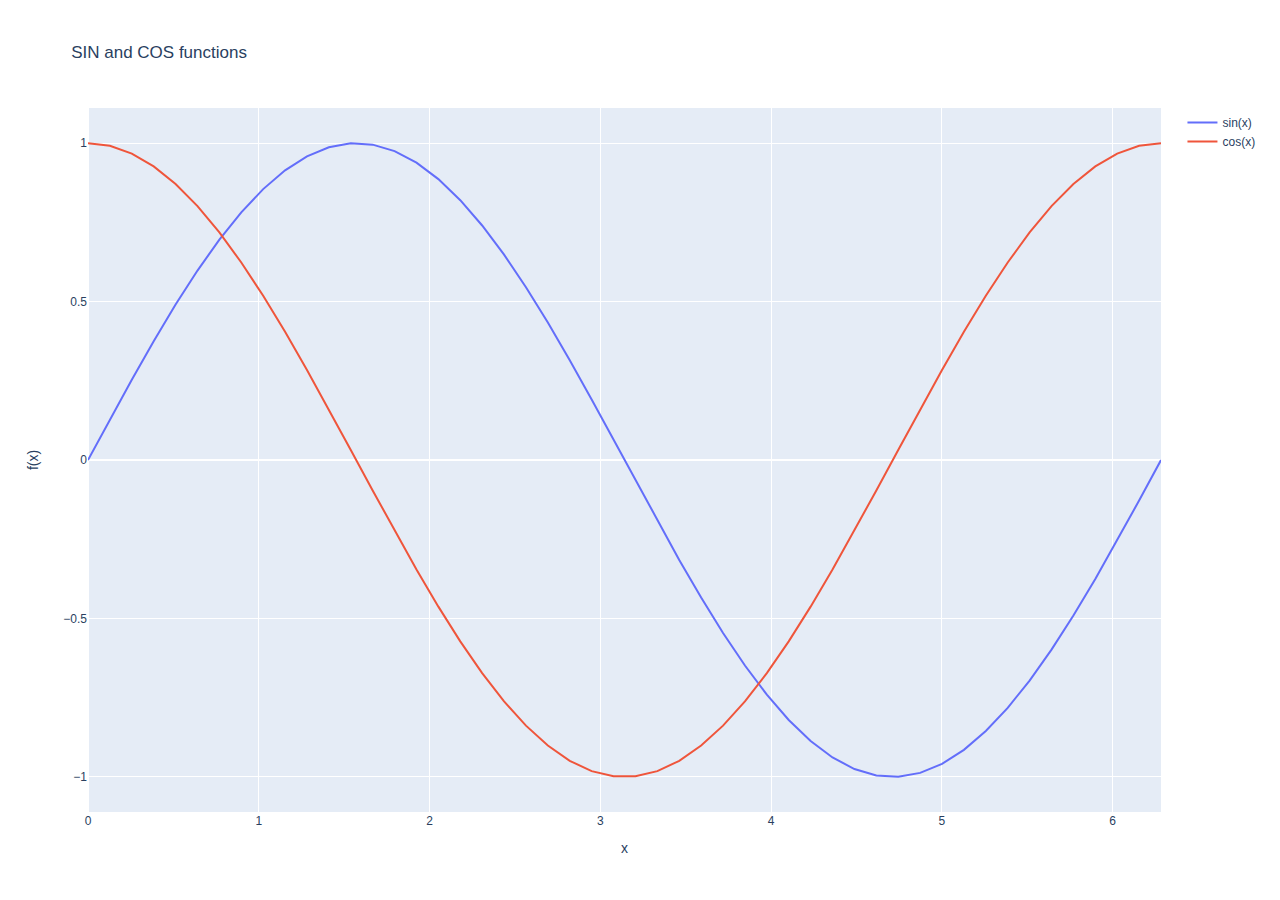
<file: 5Viz/PLOTLY/notebooks/sin_cos.html>
<html>
<head><meta charset="utf-8" /></head>
<body>
    <div>                        <script type="text/javascript">window.PlotlyConfig = {MathJaxConfig: 'local'};</script>
        <script src="https://cdn.plot.ly/plotly-2.9.0.min.js"></script>                <div id="d04b7b4d-1521-4974-b62e-0f88a45bf338" class="plotly-graph-div" style="height:100%; width:100%;"></div>            <script type="text/javascript">                                    window.PLOTLYENV=window.PLOTLYENV || {};                                    if (document.getElementById("d04b7b4d-1521-4974-b62e-0f88a45bf338")) {                    Plotly.newPlot(                        "d04b7b4d-1521-4974-b62e-0f88a45bf338",                        [{"name":"sin(x)","x":[0.0,0.1282282715750936,0.2564565431501872,0.38468481472528077,0.5129130863003744,0.6411413578754679,0.7693696294505615,0.8975979010256552,1.0258261726007487,1.1540544441758422,1.2822827157509358,1.4105109873260295,1.538739258901123,1.6669675304762166,1.7951958020513104,1.9234240736264039,2.0516523452014974,2.179880616776591,2.3081088883516845,2.436337159926778,2.5645654315018716,2.6927937030769655,2.821021974652059,2.9492502462271526,3.077478517802246,3.2057067893773397,3.333935060952433,3.4621633325275267,3.5903916041026207,3.7186198756777142,3.8468481472528078,3.9750764188279013,4.103304690402995,4.231532961978089,4.359761233553182,4.487989505128276,4.616217776703369,4.744446048278463,4.872674319853556,5.00090259142865,5.129130863003743,5.257359134578837,5.385587406153931,5.513815677729024,5.642043949304118,5.770272220879211,5.898500492454305,6.026728764029398,6.154957035604492,6.283185307179586],"y":[0.0,0.127877161684506,0.25365458390950735,0.3752670048793741,0.49071755200393785,0.5981105304912159,0.6956825506034864,0.7818314824680298,0.8551427630053461,0.9144126230158124,0.9586678530366606,0.9871817834144501,0.9994862162006879,0.9953791129491982,0.9749279121818236,0.9384684220497604,0.8865993063730001,0.820172254596956,0.7402779970753157,0.6482283953077888,0.545534901210549,0.43388373911755823,0.3151082180236209,0.19115862870137254,0.06407021998071323,-0.06407021998071255,-0.19115862870137187,-0.3151082180236202,-0.433883739117558,-0.5455349012105485,-0.6482283953077882,-0.7402779970753153,-0.8201722545969556,-0.886599306373,-0.9384684220497602,-0.9749279121818236,-0.9953791129491981,-0.9994862162006879,-0.9871817834144503,-0.9586678530366608,-0.9144126230158128,-0.8551427630053464,-0.7818314824680299,-0.6956825506034869,-0.5981105304912162,-0.49071755200393863,-0.3752670048793746,-0.25365458390950835,-0.12787716168450664,-2.4492935982947064e-16],"type":"scatter"},{"name":"cos(x)","x":[0.0,0.1282282715750936,0.2564565431501872,0.38468481472528077,0.5129130863003744,0.6411413578754679,0.7693696294505615,0.8975979010256552,1.0258261726007487,1.1540544441758422,1.2822827157509358,1.4105109873260295,1.538739258901123,1.6669675304762166,1.7951958020513104,1.9234240736264039,2.0516523452014974,2.179880616776591,2.3081088883516845,2.436337159926778,2.5645654315018716,2.6927937030769655,2.821021974652059,2.9492502462271526,3.077478517802246,3.2057067893773397,3.333935060952433,3.4621633325275267,3.5903916041026207,3.7186198756777142,3.8468481472528078,3.9750764188279013,4.103304690402995,4.231532961978089,4.359761233553182,4.487989505128276,4.616217776703369,4.744446048278463,4.872674319853556,5.00090259142865,5.129130863003743,5.257359134578837,5.385587406153931,5.513815677729024,5.642043949304118,5.770272220879211,5.898500492454305,6.026728764029398,6.154957035604492,6.283185307179586],"y":[1.0,0.9917900138232462,0.9672948630390295,0.9269167573460217,0.8713187041233894,0.8014136218679567,0.7183493500977277,0.6234898018587336,0.5183925683105252,0.404783343122394,0.28452758663103267,0.15959989503337932,0.03205157757165533,-0.09602302590768154,-0.22252093395631434,-0.3453650544213075,-0.4625382902408351,-0.5721166601221694,-0.6723008902613166,-0.7614459583691342,-0.8380881048918404,-0.900968867902419,-0.9490557470106686,-0.9815591569910653,-0.9979453927503363,-0.9979453927503363,-0.9815591569910654,-0.9490557470106689,-0.9009688679024191,-0.8380881048918407,-0.7614459583691346,-0.672300890261317,-0.57211666012217,-0.4625382902408353,-0.34536505442130816,-0.2225209339563146,-0.09602302590768244,0.03205157757165486,0.1595998950333784,0.284527586631032,0.40478334312239295,0.5183925683105245,0.6234898018587334,0.718349350097727,0.8014136218679564,0.871318704123389,0.9269167573460216,0.9672948630390291,0.991790013823246,1.0],"type":"scatter"}],                        {"title":{"text":"SIN and COS functions"},"xaxis":{"title":{"text":"x"}},"yaxis":{"title":{"text":"f(x)"}},"template":{"data":{"bar":[{"error_x":{"color":"#2a3f5f"},"error_y":{"color":"#2a3f5f"},"marker":{"line":{"color":"#E5ECF6","width":0.5},"pattern":{"fillmode":"overlay","size":10,"solidity":0.2}},"type":"bar"}],"barpolar":[{"marker":{"line":{"color":"#E5ECF6","width":0.5},"pattern":{"fillmode":"overlay","size":10,"solidity":0.2}},"type":"barpolar"}],"carpet":[{"aaxis":{"endlinecolor":"#2a3f5f","gridcolor":"white","linecolor":"white","minorgridcolor":"white","startlinecolor":"#2a3f5f"},"baxis":{"endlinecolor":"#2a3f5f","gridcolor":"white","linecolor":"white","minorgridcolor":"white","startlinecolor":"#2a3f5f"},"type":"carpet"}],"choropleth":[{"colorbar":{"outlinewidth":0,"ticks":""},"type":"choropleth"}],"contour":[{"colorbar":{"outlinewidth":0,"ticks":""},"colorscale":[[0.0,"#0d0887"],[0.1111111111111111,"#46039f"],[0.2222222222222222,"#7201a8"],[0.3333333333333333,"#9c179e"],[0.4444444444444444,"#bd3786"],[0.5555555555555556,"#d8576b"],[0.6666666666666666,"#ed7953"],[0.7777777777777778,"#fb9f3a"],[0.8888888888888888,"#fdca26"],[1.0,"#f0f921"]],"type":"contour"}],"contourcarpet":[{"colorbar":{"outlinewidth":0,"ticks":""},"type":"contourcarpet"}],"heatmap":[{"colorbar":{"outlinewidth":0,"ticks":""},"colorscale":[[0.0,"#0d0887"],[0.1111111111111111,"#46039f"],[0.2222222222222222,"#7201a8"],[0.3333333333333333,"#9c179e"],[0.4444444444444444,"#bd3786"],[0.5555555555555556,"#d8576b"],[0.6666666666666666,"#ed7953"],[0.7777777777777778,"#fb9f3a"],[0.8888888888888888,"#fdca26"],[1.0,"#f0f921"]],"type":"heatmap"}],"heatmapgl":[{"colorbar":{"outlinewidth":0,"ticks":""},"colorscale":[[0.0,"#0d0887"],[0.1111111111111111,"#46039f"],[0.2222222222222222,"#7201a8"],[0.3333333333333333,"#9c179e"],[0.4444444444444444,"#bd3786"],[0.5555555555555556,"#d8576b"],[0.6666666666666666,"#ed7953"],[0.7777777777777778,"#fb9f3a"],[0.8888888888888888,"#fdca26"],[1.0,"#f0f921"]],"type":"heatmapgl"}],"histogram":[{"marker":{"pattern":{"fillmode":"overlay","size":10,"solidity":0.2}},"type":"histogram"}],"histogram2d":[{"colorbar":{"outlinewidth":0,"ticks":""},"colorscale":[[0.0,"#0d0887"],[0.1111111111111111,"#46039f"],[0.2222222222222222,"#7201a8"],[0.3333333333333333,"#9c179e"],[0.4444444444444444,"#bd3786"],[0.5555555555555556,"#d8576b"],[0.6666666666666666,"#ed7953"],[0.7777777777777778,"#fb9f3a"],[0.8888888888888888,"#fdca26"],[1.0,"#f0f921"]],"type":"histogram2d"}],"histogram2dcontour":[{"colorbar":{"outlinewidth":0,"ticks":""},"colorscale":[[0.0,"#0d0887"],[0.1111111111111111,"#46039f"],[0.2222222222222222,"#7201a8"],[0.3333333333333333,"#9c179e"],[0.4444444444444444,"#bd3786"],[0.5555555555555556,"#d8576b"],[0.6666666666666666,"#ed7953"],[0.7777777777777778,"#fb9f3a"],[0.8888888888888888,"#fdca26"],[1.0,"#f0f921"]],"type":"histogram2dcontour"}],"mesh3d":[{"colorbar":{"outlinewidth":0,"ticks":""},"type":"mesh3d"}],"parcoords":[{"line":{"colorbar":{"outlinewidth":0,"ticks":""}},"type":"parcoords"}],"pie":[{"automargin":true,"type":"pie"}],"scatter":[{"marker":{"colorbar":{"outlinewidth":0,"ticks":""}},"type":"scatter"}],"scatter3d":[{"line":{"colorbar":{"outlinewidth":0,"ticks":""}},"marker":{"colorbar":{"outlinewidth":0,"ticks":""}},"type":"scatter3d"}],"scattercarpet":[{"marker":{"colorbar":{"outlinewidth":0,"ticks":""}},"type":"scattercarpet"}],"scattergeo":[{"marker":{"colorbar":{"outlinewidth":0,"ticks":""}},"type":"scattergeo"}],"scattergl":[{"marker":{"colorbar":{"outlinewidth":0,"ticks":""}},"type":"scattergl"}],"scattermapbox":[{"marker":{"colorbar":{"outlinewidth":0,"ticks":""}},"type":"scattermapbox"}],"scatterpolar":[{"marker":{"colorbar":{"outlinewidth":0,"ticks":""}},"type":"scatterpolar"}],"scatterpolargl":[{"marker":{"colorbar":{"outlinewidth":0,"ticks":""}},"type":"scatterpolargl"}],"scatterternary":[{"marker":{"colorbar":{"outlinewidth":0,"ticks":""}},"type":"scatterternary"}],"surface":[{"colorbar":{"outlinewidth":0,"ticks":""},"colorscale":[[0.0,"#0d0887"],[0.1111111111111111,"#46039f"],[0.2222222222222222,"#7201a8"],[0.3333333333333333,"#9c179e"],[0.4444444444444444,"#bd3786"],[0.5555555555555556,"#d8576b"],[0.6666666666666666,"#ed7953"],[0.7777777777777778,"#fb9f3a"],[0.8888888888888888,"#fdca26"],[1.0,"#f0f921"]],"type":"surface"}],"table":[{"cells":{"fill":{"color":"#EBF0F8"},"line":{"color":"white"}},"header":{"fill":{"color":"#C8D4E3"},"line":{"color":"white"}},"type":"table"}]},"layout":{"annotationdefaults":{"arrowcolor":"#2a3f5f","arrowhead":0,"arrowwidth":1},"autotypenumbers":"strict","coloraxis":{"colorbar":{"outlinewidth":0,"ticks":""}},"colorscale":{"diverging":[[0,"#8e0152"],[0.1,"#c51b7d"],[0.2,"#de77ae"],[0.3,"#f1b6da"],[0.4,"#fde0ef"],[0.5,"#f7f7f7"],[0.6,"#e6f5d0"],[0.7,"#b8e186"],[0.8,"#7fbc41"],[0.9,"#4d9221"],[1,"#276419"]],"sequential":[[0.0,"#0d0887"],[0.1111111111111111,"#46039f"],[0.2222222222222222,"#7201a8"],[0.3333333333333333,"#9c179e"],[0.4444444444444444,"#bd3786"],[0.5555555555555556,"#d8576b"],[0.6666666666666666,"#ed7953"],[0.7777777777777778,"#fb9f3a"],[0.8888888888888888,"#fdca26"],[1.0,"#f0f921"]],"sequentialminus":[[0.0,"#0d0887"],[0.1111111111111111,"#46039f"],[0.2222222222222222,"#7201a8"],[0.3333333333333333,"#9c179e"],[0.4444444444444444,"#bd3786"],[0.5555555555555556,"#d8576b"],[0.6666666666666666,"#ed7953"],[0.7777777777777778,"#fb9f3a"],[0.8888888888888888,"#fdca26"],[1.0,"#f0f921"]]},"colorway":["#636efa","#EF553B","#00cc96","#ab63fa","#FFA15A","#19d3f3","#FF6692","#B6E880","#FF97FF","#FECB52"],"font":{"color":"#2a3f5f"},"geo":{"bgcolor":"white","lakecolor":"white","landcolor":"#E5ECF6","showlakes":true,"showland":true,"subunitcolor":"white"},"hoverlabel":{"align":"left"},"hovermode":"closest","mapbox":{"style":"light"},"paper_bgcolor":"white","plot_bgcolor":"#E5ECF6","polar":{"angularaxis":{"gridcolor":"white","linecolor":"white","ticks":""},"bgcolor":"#E5ECF6","radialaxis":{"gridcolor":"white","linecolor":"white","ticks":""}},"scene":{"xaxis":{"backgroundcolor":"#E5ECF6","gridcolor":"white","gridwidth":2,"linecolor":"white","showbackground":true,"ticks":"","zerolinecolor":"white"},"yaxis":{"backgroundcolor":"#E5ECF6","gridcolor":"white","gridwidth":2,"linecolor":"white","showbackground":true,"ticks":"","zerolinecolor":"white"},"zaxis":{"backgroundcolor":"#E5ECF6","gridcolor":"white","gridwidth":2,"linecolor":"white","showbackground":true,"ticks":"","zerolinecolor":"white"}},"shapedefaults":{"line":{"color":"#2a3f5f"}},"ternary":{"aaxis":{"gridcolor":"white","linecolor":"white","ticks":""},"baxis":{"gridcolor":"white","linecolor":"white","ticks":""},"bgcolor":"#E5ECF6","caxis":{"gridcolor":"white","linecolor":"white","ticks":""}},"title":{"x":0.05},"xaxis":{"automargin":true,"gridcolor":"white","linecolor":"white","ticks":"","title":{"standoff":15},"zerolinecolor":"white","zerolinewidth":2},"yaxis":{"automargin":true,"gridcolor":"white","linecolor":"white","ticks":"","title":{"standoff":15},"zerolinecolor":"white","zerolinewidth":2}}}},                        {"displaylogo": false, "responsive": true}                    )                };                            </script>        </div>
</body>
</html>
</file>
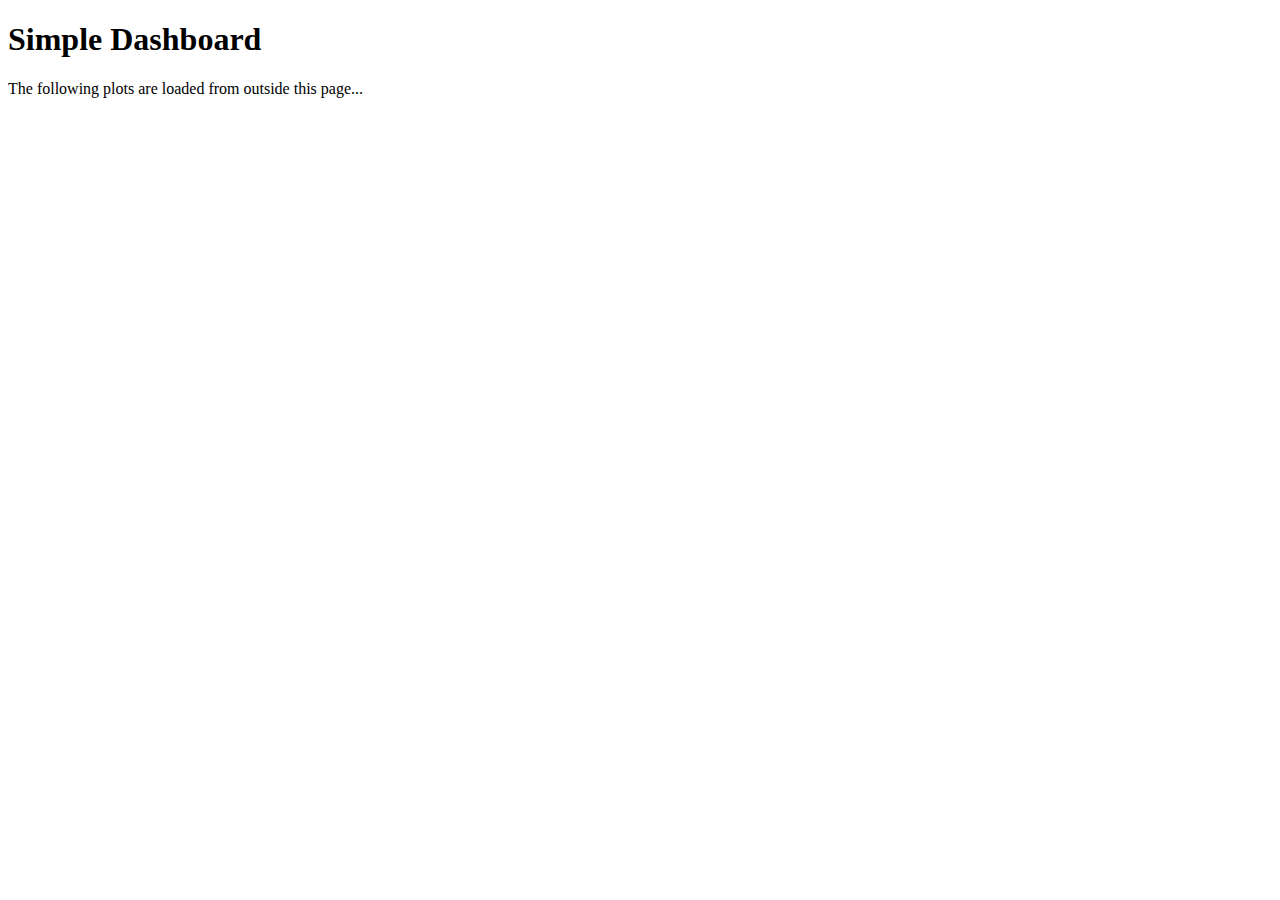
<file: 5Viz/PLOTLY/templates/simple_dashboard.html>
<!DOCTYPE html>
<html>

<head>
  <script src="https://d3js.org/d3.v3.min.js"></script>
  <script src='https://cdn.plot.ly/plotly-latest.min.js'></script>
</head>


<body>
  <h1>Simple Dashboard</h1>
  <p>The following plots are loaded from outside this page...</p>

  <div id="plot_1"></div>
  <div id="plot_2"></div>

  <script>
    d3.html('https://raw.githubusercontent.com/chumo/Data2Serve/master/myplot.html',
             function(fragment){d3.select('#plot_1').node().append(fragment);});
    d3.html('https://raw.githubusercontent.com/chumo/Data2Serve/master/myplot2.html',
             function(fragment){d3.select('#plot_2').node().append(fragment);});
  </script>

</body>

</html>
</file>
<file: 5Viz/D3/example/css/myStyle.css>
h1 {
    color:green;
    font-family: Helvetica;
}
</file>
